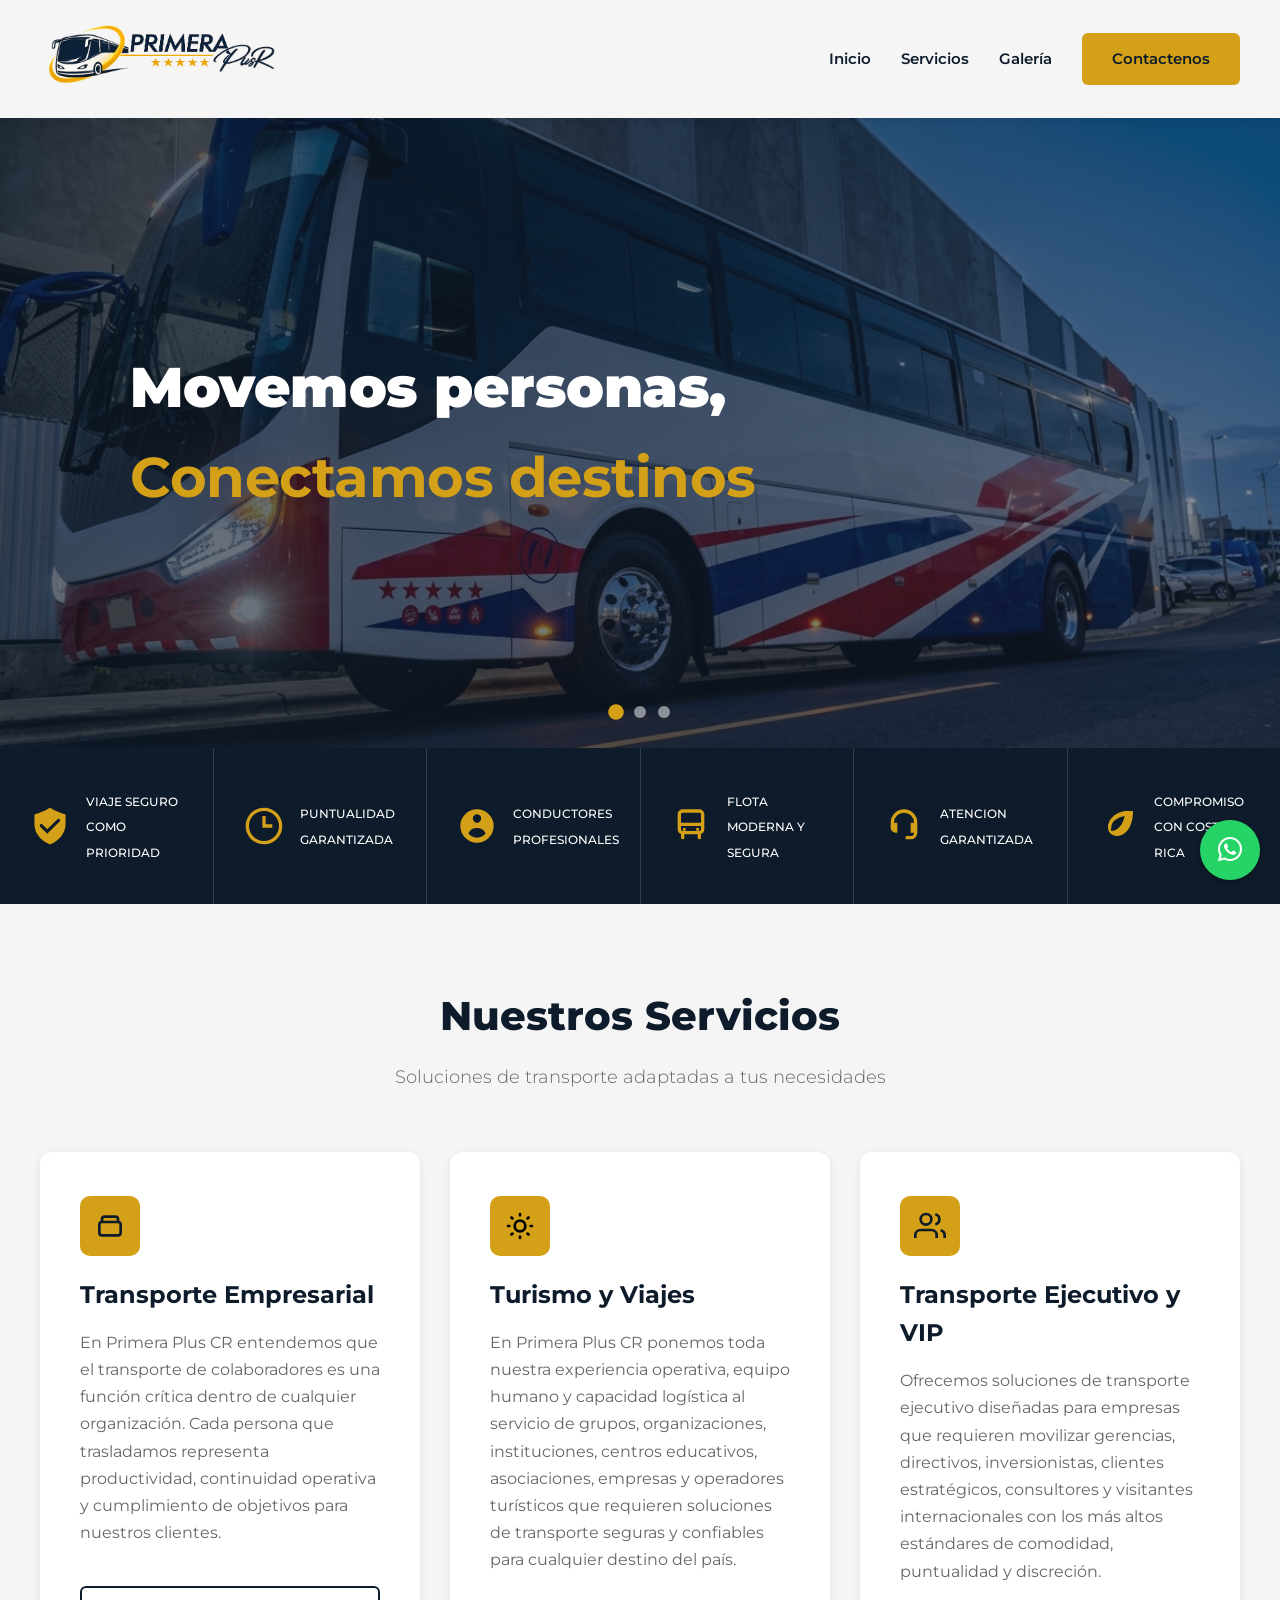
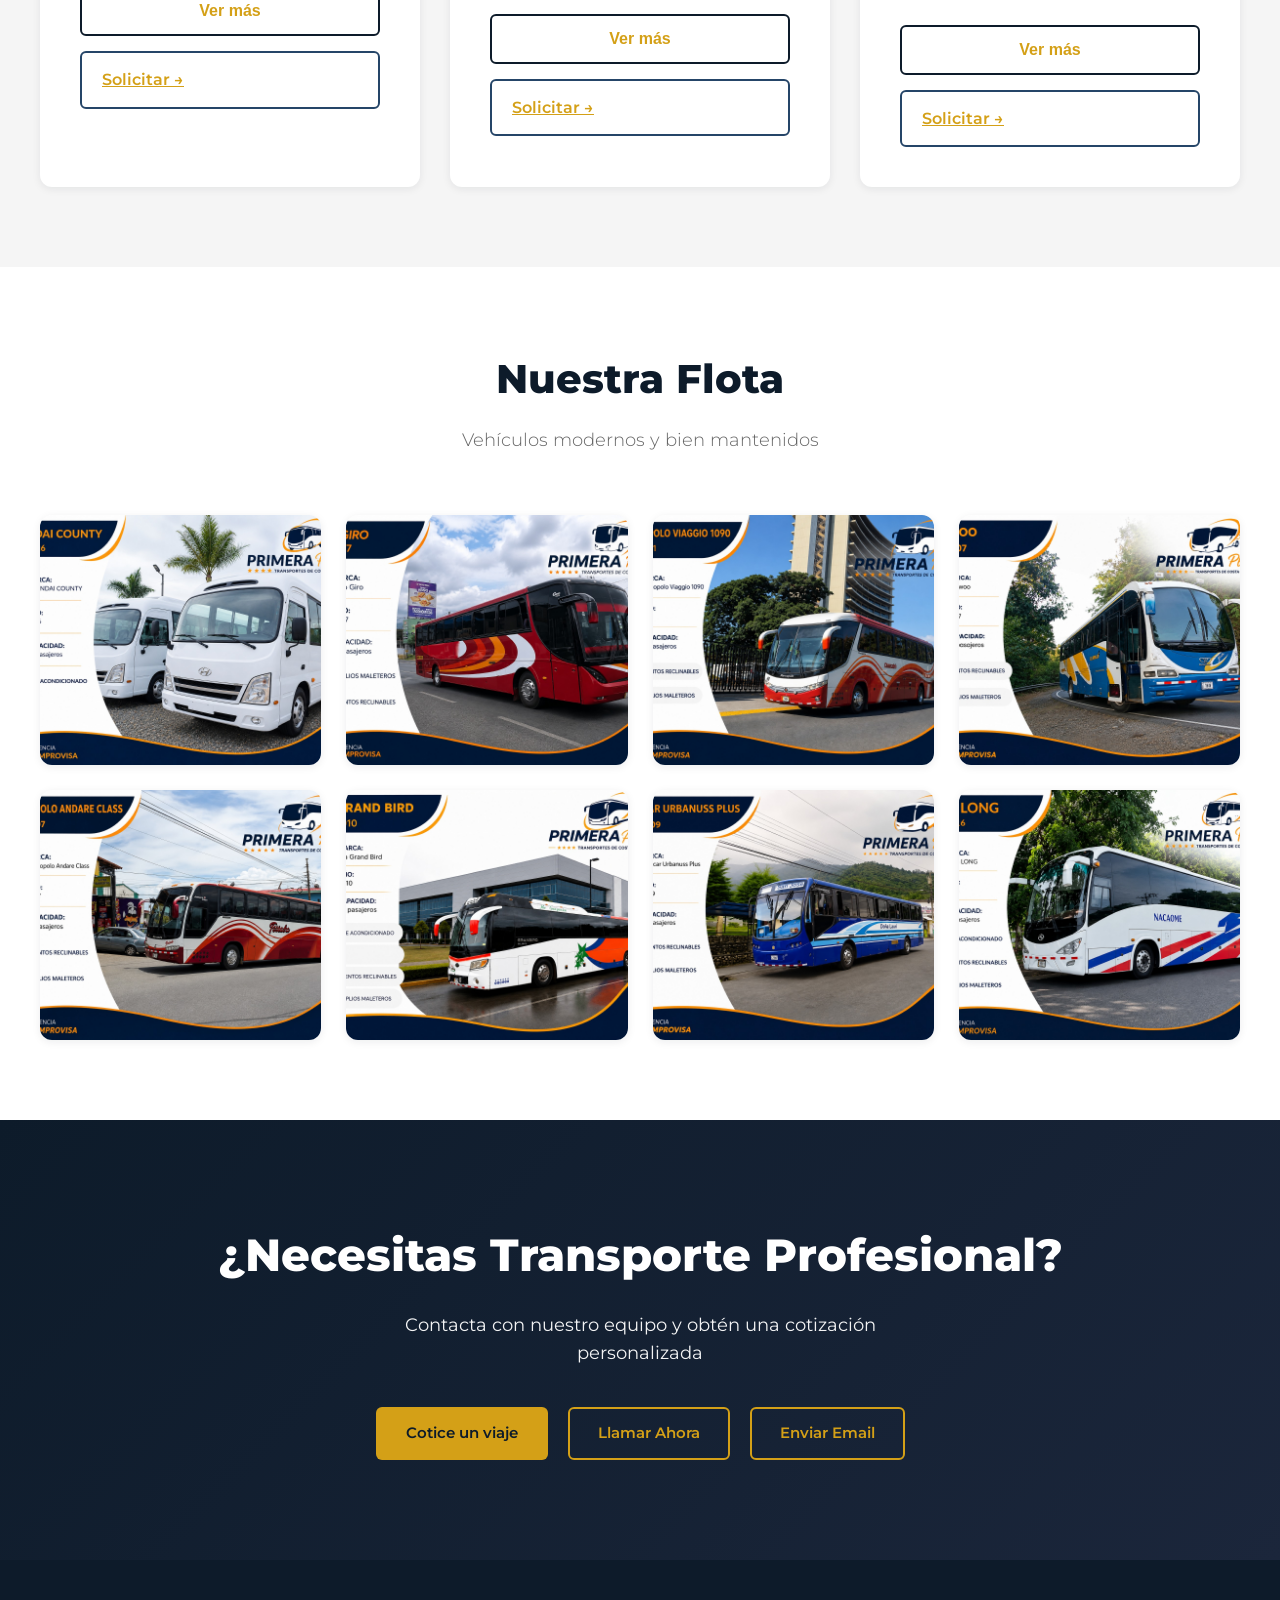
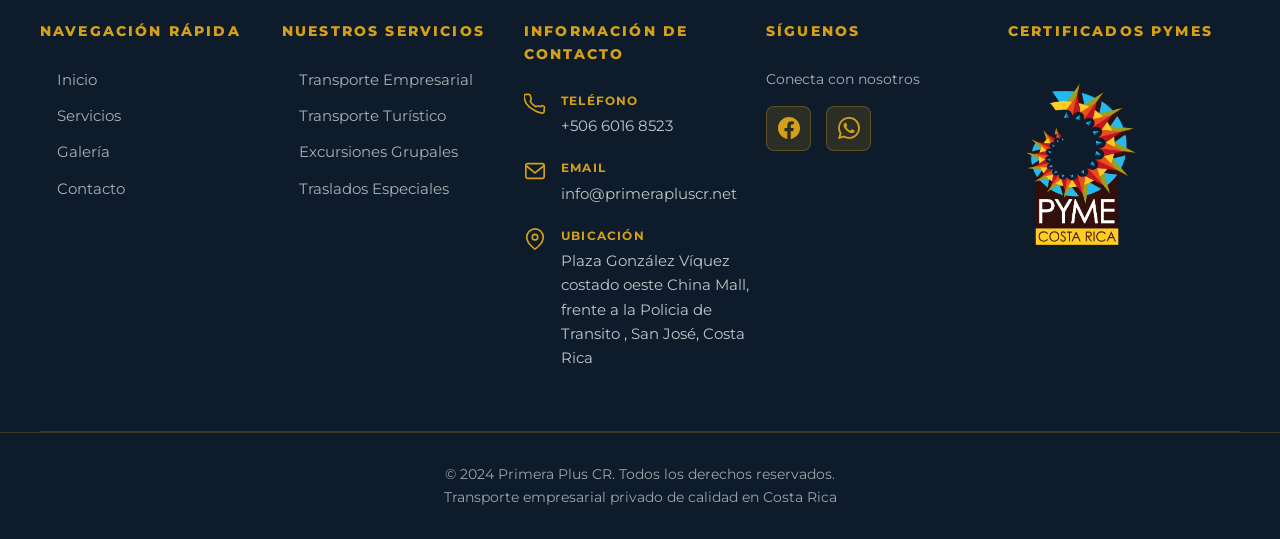
<file: index.html>
<!DOCTYPE html>
<html lang="es">
<head>
  <meta name="description" content="Transporte privado en Costa Rica. Autobuses, excursiones y traslados seguros.">
  <meta charset="UTF-8">
  <meta name="viewport" content="width=device-width, initial-scale=1.0">
  <link rel="icon" type="image/x-icon" href="img/favicon.ico.ico">
  <title>Primera Plus CR - Transporte Empresarial</title>
  <link rel="stylesheet" href="scp/style.css?v=1.7">
  <link href="https://fonts.googleapis.com/css2?family=Montserrat:wght@300;400;600;700;800&display=swap" rel="stylesheet">
</head>
<body>

<header class="header">
  <div class="logo-container">
    <a href="#">
      <img src="img/logo2.png" alt="Primera Plus CR - Logo" class="logo">
    </a>
  </div>
  <nav id="nav" class="navbar">
    <a href="#inicio" class="nav-link">Inicio</a>
    <a href="#servicios" class="nav-link">Servicios</a>
    <a href="galery.html" class="nav-link">Galería</a>
    <a href="contact.html" class="nav-link btn btn-accent">Contactenos</a>
  </nav>
  <button class="menu-btn" onclick="toggleMenu()">☰</button>
</header>

<section class="hero" id="inicio">
  <div class="hero-slider" id="heroSlider">
    <div class="slide active">
      <img src="img/galery/bus1.png" alt="Autobús empresarial">
      <div class="overlay">
        <div class="overlay-content">
          <h1>Movemos personas,</h1>
          <h1y>Conectamos destinos</h1y>
        </div>
      </div>
    </div>
    <div class="slide">
      <img src="img/galery/bus2.png" alt="Autobús moderno">
      <div class="overlay">
        <div class="overlay-content">
          <h1>Comodidad</h1>
          <h1y>y Puntualidad</h1y>
        </div>
      </div>
    </div>
    <div class="slide">
      <img src="img/galery/bus7.jpeg" alt="Autobús turismo">
      <div class="overlay">
        <div class="overlay-content">
          <h1>Turismo</h1>
          <h1y>y Excursiones</h1y>
        </div>
      </div>
    </div>
  </div>
  <!--<button class="slider-btn prev" onclick="moveSlide(-1)">❮</button>
  <button class="slider-btn next" onclick="moveSlide(1)">❯</button> -->
  <div class="slider-indicators">
    <span class="dot active" onclick="currentSlide(0)"></span>
    <span class="dot" onclick="currentSlide(1)"></span>
    <span class="dot" onclick="currentSlide(2)"></span>
  </div>
</section>

<div class="value-strip">
  <div class="value-strip-inner">
    <div class="value-item">
      <div class="value-icon">
        <svg fill="#D4A017" viewBox="0 0 36 36" xmlns="http://www.w3.org/2000/svg"><path d="M31.25,7.4a43.79,43.79,0,0,1-6.62-2.35,45,45,0,0,1-6.08-3.21L18,1.5l-.54.35a45,45,0,0,1-6.08,3.21A43.79,43.79,0,0,1,4.75,7.4L4,7.59v8.34c0,13.39,13.53,18.4,13.66,18.45l.34.12.34-.12c.14,0,13.66-5.05,13.66-18.45V7.59Zm-4.57,6.65L15.51,24.9,9.19,18.57a1.4,1.4,0,0,1,2-2L15.54,21,24.73,12a1.4,1.4,0,1,1,2,2Z"/></svg>
      </div>
      <div class="value-text">
        <span>VIAJE SEGURO COMO PRIORIDAD</span>
      </div>
    </div>
    <div class="value-item">
      <div class="value-icon">
        <svg fill="#D4A017" viewBox="0 0 24 24" xmlns="http://www.w3.org/2000/svg"><path fill-rule="evenodd" d="M12,23 C5.92486775,23 1,18.0751322 1,12 C1,5.92486775 5.92486775,1 12,1 C18.0751322,1 23,5.92486775 23,12 C23,18.0751322 18.0751322,23 12,23 Z M12,21 C16.9705627,21 21,16.9705627 21,12 C21,7.02943725 16.9705627,3 12,3 C7.02943725,3 3,7.02943725 3,12 C3,16.9705627 7.02943725,21 12,21 Z M13,11 L17,11 L17,13 L11,13 L11,6 L13,6 L13,11 Z"/></svg>
      </div>
      <div class="value-text">
        <span>PUNTUALIDAD GARANTIZADA</span>
      </div>
    </div>
    <div class="value-item">
      <div class="value-icon">
        <svg viewBox="0 0 24 24" fill="#D4A017" aria-hidden="true">
          <path d="M12 2a10 10 0 1 0 10 10A10 10 0 0 0 12 2Zm0 3a2.5 2.5 0 1 1-2.5 2.5A2.5 2.5 0 0 1 12 5Zm0 14a6.5 6.5 0 0 1-5.2-2.6 5.8 5.8 0 0 1 10.4 0A6.5 6.5 0 0 1 12 19Z"/>
        </svg>
      </div>
      <div class="value-text">
        <span>CONDUCTORES PROFESIONALES</span>
      </div>
    </div>
    <div class="value-item">
      <div class="value-icon">
        <svg fill="#D4A017" viewBox="0 0 24 24" aria-hidden="true""><path d="M7 2a3 3 0 0 0-3 3v9a3 3 0 0 0 2 2.82V19a1 1 0 1 0 2 0v-2h8v2a1 1 0 1 0 2 0v-2.18A3 3 0 0 0 20 14V5a3 3 0 0 0-3-3H7Zm0 2h10a1 1 0 0 1 1 1v5H6V5a1 1 0 0 1 1-1Zm-1 8h12v2a1 1 0 0 1-1 1H7a1 1 0 0 1-1-1v-2Zm2 1a1 1 0 1 0 0 2 1 1 0 0 0 0-2Zm8 0a1 1 0 1 0 0 2 1 1 0 0 0 0-2Z"/></svg>
      </div>
      <div class="value-text">
        <span>FLOTA MODERNA Y SEGURA</span>
      </div>
    </div>
    <div class="value-item">
      <div class="value-icon">
        <svg fill="#D4A017" viewBox="0 0 24 24" xmlns="http://www.w3.org/2000/svg"><path d="M12 2a8 8 0 0 0-8 8v3a3 3 0 0 0 3 3h1v-6H6a6 6 0 0 1 12 0h-2v6h2a2 2 0 0 1-2 2h-3v2h3a4 4 0 0 0 4-4v-6a8 8 0 0 0-8-8Z"/></svg>
      </div>
      <div class="value-text">
        <span>ATENCION GARANTIZADA</span>
      </div>
    </div>
    <div class="value-item">
      <div class="value-icon">
        <svg fill="#D4A017" viewBox="0 0 24 24" xmlns="http://www.w3.org/2000/svg"><path d="M17.5 3C12 3 6 7 6 13a5 5 0 0 0 5 5c6 0 10-6 10-15h-3.5ZM8 13c0-3.5 3-6 8-7-1 5-4 9-8 9a2 2 0 0 1 0-2Z"/></svg>
      </div>
      <div class="value-text">
        <span>COMPROMISO CON COSTA RICA</span>
      </div>
    </div>
  </div>
</div>

<section class="section servicios" id="servicios">
  <div class="section-header">
    <h2>Nuestros Servicios</h2>
    <p class="section-subtitle">Soluciones de transporte adaptadas a tus necesidades</p>
  </div>
  <div class="services-grid">
    <div class="service-card">
      <div class="service-icon">
        <svg viewBox="0 0 24 24" fill="none" stroke="currentColor" stroke-width="2">
          <path d="M6 9h12M6 9c-1.1 0-2 .9-2 2v6c0 1.1.9 2 2 2h12c1.1 0 2-.9 2-2v-6c0-1.1-.9-2-2-2zM6 9V7c0-1.1.9-2 2-2h8c1.1 0 2 .9 2 2v2"/>
        </svg>
      </div>
      <h3>Transporte Empresarial</h3>
      <p>En Primera Plus CR entendemos que el transporte de colaboradores es una función crítica dentro de cualquier organización. Cada persona que trasladamos representa productividad, continuidad operativa y cumplimiento de objetivos para nuestros clientes.</p>
      
      

      <p style="max-height: 0; overflow: hidden; opacity: 0;">Con más de 80.000 viajes realizados, hemos desarrollado una operación especializada en transporte corporativo capaz de atender empresas de diferentes sectores productivos, brindando soluciones seguras, confiables y adaptadas a las necesidades específicas de cada operación.
      Nuestro compromiso va más allá de movilizar personas. Trabajamos para garantizar que los colaboradores lleguen a sus puestos de trabajo de forma segura, puntual y eficiente, contribuyendo directamente a la continuidad de las operaciones de nuestros clientes.
      Ofrecemos servicios de rutas fijas, transporte puerta a puerta (Door to Door), transporte para turnos especiales, operaciones nocturnas, horarios rotativos y servicios disponibles las 24 horas del día, los 7 días de la semana.
      Contamos con un centro de monitoreo operativo 24/7 que permite supervisar en tiempo real nuestras unidades, gestionar incidencias, coordinar recursos y brindar una respuesta rápida ante cualquier eventualidad.
      La tecnología forma parte esencial de nuestra operación. Utilizamos herramientas de monitoreo GPS, control de rutas, trazabilidad de viajes, reportería operativa y sistemas digitales que permiten un seguimiento constante del servicio y una administración eficiente de los recursos.
      Sabemos que la continuidad de una empresa no puede depender de la suerte. Por ello contamos con protocolos de contingencia, vehículos sustitutos y capacidad de reacción ante imprevistos mecánicos, incidentes en carretera o incrementos inesperados en la demanda, minimizando cualquier impacto sobre la operación de nuestros clientes.
      Nuestro objetivo es ofrecer la tranquilidad de contar con un aliado estratégico que entiende la importancia del recurso humano dentro de las organizaciones. Cuando una empresa confía en Primera Plus CR, sabe que detrás de cada servicio existe una estructura operativa comprometida con garantizar la movilidad de sus colaboradores todos los días del año.
      Adicionalmente, mantenemos estrictos programas de mantenimiento preventivo y correctivo, capacitación constante de conductores, gestión responsable de residuos, lubricantes y filtros, así como procedimientos de seguridad orientados a proteger tanto a los pasajeros como a la operación.
      En Primera Plus CR no solamente transportamos colaboradores; contribuimos a que las empresas sigan funcionando. Nuestro compromiso es ofrecer soluciones de movilidad corporativa respaldadas por experiencia, tecnología, capacidad operativa y una verdadera cultura de servicio.</p>
      <button onclick="toggleText(this)" class="btn-more">Ver más</button>
      <a href="contact.html" class="service-link">Solicitar →</a>
    </div>
    <div class="service-card">
      <div class="service-icon">
        <svg viewBox="0 0 24 24" fill="none" stroke="currentColor" stroke-width="2">
           <path id="primary" d="M12,3V4M5.64,5.64l.7.7M3,12H4m1.64,6.36.7-.7M12,21V20m6.36-1.64-.7-.7M21,12H20M18.36,5.64l-.7.7M12,8a4,4,0,1,0,4,4A4,4,0,0,0,12,8Z" fill="none" stroke="#000000" stroke-linecap="round" stroke-linejoin="round" stroke-width="2"/>
        </svg>
      </div>
      <h3>Turismo y Viajes</h3>
      <p>En Primera Plus CR ponemos toda nuestra experiencia operativa, equipo humano y capacidad logística al servicio de grupos, organizaciones, instituciones, centros educativos, asociaciones, empresas y operadores turísticos que requieren soluciones de transporte seguras y confiables para cualquier destino del país.</p>
      
      

      <p style="max-height: 0; overflow: hidden; opacity: 0;">Disponemos de unidades con capacidades para 15, 28, 34, 45, 50 y 55 pasajeros, permitiéndonos adaptarnos a las necesidades específicas de cada grupo y tipo de actividad.
      Nuestra flota incluye vehículos con y sin aire acondicionado, unidades con asientos reclinables, amplios maleteros y diferentes configuraciones para garantizar comodidad y funcionalidad según el tipo de viaje.
      Más que ofrecer transporte, ofrecemos tranquilidad. Nuestro compromiso es que cada grupo llegue a su destino de forma segura, puntual y cómoda, respaldado por una empresa con experiencia comprobada, soporte operativo y personal comprometido con la calidad del servicio. 
      Realizamos excursiones, paseos familiares, viajes estudiantiles, giras empresariales, actividades recreativas, eventos deportivos, congresos, convenciones, traslados a playas, montañas, parques nacionales, hoteles y cualquier otro destino dentro del territorio nacional.
      No competimos por ser la opción más barata; competimos por ser la opción más confiable. Nuestra propuesta de valor se basa en la seguridad, la responsabilidad, la experiencia, la atención al cliente y la capacidad de respuesta que nuestros clientes necesitan para que cada viaje sea un éxito.
      Cuando usted contrata a Primera Plus CR, contrata una empresa comprometida con el resultado de su actividad, desde la salida hasta el regreso de cada pasajero.</p>
      <button onclick="toggleText(this)" class="btn-more">Ver más</button> 
      <a href="contact.html" class="service-link">Solicitar →</a>
    </div>
    <div class="service-card">
      <div class="service-icon">
        <svg viewBox="0 0 24 24" fill="none" stroke="currentColor" stroke-width="2">
          <path d="M17 21v-2a4 4 0 0 0-4-4H5a4 4 0 0 0-4 4v2"/><circle cx="9" cy="7" r="4"/><path d="M23 21v-2a4 4 0 0 0-3-3.87M16 3.13a4 4 0 0 1 0 7.75"/>
        </svg>
      </div>
      <h3>Transporte Ejecutivo y VIP</h3>

      <p>Ofrecemos soluciones de transporte ejecutivo diseñadas para empresas que requieren movilizar gerencias, directivos, inversionistas, clientes estratégicos, consultores y visitantes internacionales con los más altos estándares de comodidad, puntualidad y discreción.</p>

      <p style="max-height: 0; overflow: hidden; opacity: 0;">Brindamos servicios de traslado aeropuerto-hotel, hotel-aeropuerto, visitas corporativas, reuniones de negocios, recorridos de inspección, giras empresariales y atención de delegaciones nacionales e internacionales.
      Nuestra flota ejecutiva está orientada a proporcionar una experiencia cómoda, segura y profesional, respaldada por conductores altamente capacitados y la posibilidad de coordinar servicios con personal bilingüe según las necesidades del cliente.
      Entendemos que la primera impresión es importante. Por ello cuidamos cada detalle de la experiencia de transporte, garantizando puntualidad, presentación impecable de las unidades, atención profesional y acompañamiento durante toda la operación.
      Ya sea para una visita de negocios, una gira técnica o el traslado de altos ejecutivos, Primera Plus CR pone a disposición de su empresa una solución de movilidad ejecutiva acorde con los más altos estándares corporativos.</p>

      <button onclick="toggleText(this)" class="btn-more">Ver más</button>

      <a href="contact.html" class="service-link">Solicitar →</a>
    </div>
  </div>
</section>

<section class="section gallery-section" id="gallery">
  <div class="section-header">
    <h2>Nuestra Flota</h2>
    <p class="section-subtitle">Vehículos modernos y bien mantenidos</p>
  </div>
  <div class="gallery-grid">
    <div class="gallery-item">
      <img src="img/county.jpeg" alt="Autobús 1">
      <div class="gallery-overlay">
        <button class="gallery-btn" onclick="openLightbox(2)">Ver</button>
      </div>
    </div>
    <div class="gallery-item">
      <img src="img/caio.jpeg" alt="Autobús 2">
      <div class="gallery-overlay">
        <button class="gallery-btn" onclick="openLightbox(1)">Ver</button>
      </div>
    </div>
    <div class="gallery-item">
      <img src="img/viaggio.jpeg" alt="Autobús 3">
      <div class="gallery-overlay">
        <button class="gallery-btn" onclick="openLightbox(8)">Ver</button>
      </div>
    </div>
    <div class="gallery-item">
      <img src="img/daewoo.jpeg" alt="Autobús 4">
      <div class="gallery-overlay">
        <button class="gallery-btn" onclick="openLightbox(3)">Ver</button>
      </div>
    </div>
    <div class="gallery-item">
      <img src="img/andare.jpeg" alt="Autobús 1">
      <div class="gallery-overlay">
        <button class="gallery-btn" onclick="openLightbox(0)">Ver</button>
      </div>
    </div>
    <div class="gallery-item">
      <img src="img/grandBird.jpeg" alt="Autobús 2">
      <div class="gallery-overlay">
        <button class="gallery-btn" onclick="openLightbox(4)">Ver</button>
      </div>
    </div>
    <div class="gallery-item">
      <img src="img/urbanuss.jpeg" alt="Autobús 3">
      <div class="gallery-overlay">
        <button class="gallery-btn" onclick="openLightbox(9)">Ver</button>
      </div>
    </div>
    <div class="gallery-item">
      <img src="img/kingLong2.jpeg" alt="Autobús 4">
      <div class="gallery-overlay">
        <button class="gallery-btn" onclick="openLightbox(7)">Ver</button>
      </div>
    </div>
  </div>
</section>

<section class="cta-section" id="contacto">
  <div class="cta-content">
    <h2>¿Necesitas Transporte Profesional?</h2>
    <p>Contacta con nuestro equipo y obtén una cotización personalizada</p>
    <div class="cta-buttons">
      <a href="contact.html" class="btn btn-primary">Cotice un viaje</a>
      <a href="tel:+50660168523" class="btn btn-secondary">Llamar Ahora</a>
      <a href="mailto:info@primerapluscr.net" class="btn btn-secondary">Enviar Email</a>
    </div>
  </div>
</section>

<footer class="footer">
  <div class="footer-container">
    <div class="footer-content">
      
      <div class="footer-col">
        <h4>Navegación Rápida</h4>
        <ul>
          <li><a href="#inicio">Inicio</a></li>
          <li><a href="#servicios">Servicios</a></li>
          <li><a href="galery.html">Galería</a></li>
          <li><a href="#contacto">Contacto</a></li>
        </ul>
      </div>

      <div class="footer-col">
        <h4>Nuestros Servicios</h4>
        <ul>
          <li><a href="#servicios">Transporte Empresarial</a></li>
          <li><a href="#servicios">Transporte Turístico</a></li>
          <li><a href="#servicios">Excursiones Grupales</a></li>
          <li><a href="#servicios">Traslados Especiales</a></li>
        </ul>
      </div>

      <div class="footer-col">
        <h4>Información de Contacto</h4>
        <div class="footer-contact">
          <div class="contact-item">
            <svg viewBox="0 0 24 24" fill="none" stroke="currentColor" stroke-width="2">
              <path d="M22 16.92v3a2 2 0 01-2.18 2 19.79 19.79 0 01-8.63-3.07A19.5 19.5 0 013.07 12.37a19.79 19.79 0 01-3.07-8.63A2 2 0 012 1.56h3a2 2 0 012 1.72 12.84 12.84 0 00.7 2.81 2 2 0 01-.45 2.11L6.91 9.1a16 16 0 006 6l.36-.36a2 2 0 012.11-.45 12.84 12.84 0 002.81.7A2 2 0 0122 16.92z"/>
            </svg>
            <div>
              <p class="contact-label">Teléfono</p>
              <a href="tel:+50660168523">+506 6016 8523</a>
            </div>
          </div>
          <div class="contact-item">
            <svg viewBox="0 0 24 24" fill="none" stroke="currentColor" stroke-width="2">
              <rect x="2" y="4" width="20" height="16" rx="2"/>
              <path d="M2 6l10 8 10-8"/>
            </svg>
            <div>
              <p class="contact-label">Email</p>
              <a href="mailto:info@primerapluscr.net">info@primerapluscr.net</a>
            </div>
          </div>
          <div class="contact-item">
            <svg viewBox="0 0 24 24" fill="none" stroke="currentColor" stroke-width="2">
              <path d="M21 10c0 7-9 13-9 13s-9-6-9-13a9 9 0 0118 0z"/>
              <circle cx="12" cy="10" r="3"/>
            </svg>
            <div>
              <p class="contact-label">Ubicación</p>
              <span>Plaza González Víquez costado oeste China Mall, frente a la Policia de Transito , San José, Costa Rica</span>
            </div>
          </div>
        </div>
      </div>

      <div class="footer-col">
        <h4>Síguenos</h4>
        <p class="social-intro">Conecta con nosotros</p>
        <div class="social-links">
          <a href="https://surl.li/mwuxfk" class="social-link" title="Facebook">
            <svg viewBox="0 0 24 24" fill="currentColor">
              <path d="M24 12.073c0-6.627-5.373-12-12-12s-12 5.373-12 12c0 5.99 4.388 10.954 10.125 11.854v-8.385H7.078v-3.47h3.047V9.43c0-3.007 1.792-4.669 4.533-4.669 1.312 0 2.686.235 2.686.235v2.953H15.83c-1.491 0-1.956.925-1.956 1.874v2.25h3.328l-.532 3.47h-2.796v8.385C19.612 23.027 24 18.062 24 12.073z"/>
            </svg>
          </a>
          <a href="https://wa.me/50660168523" class="social-link" title="WhatsApp">
            <svg viewBox="0 0 24 24" fill="currentColor" aria-hidden="true">
              <path d="M20.52 3.48A11.86 11.86 0 0 0 12.06 0C5.5 0 .16 5.34.16 11.9c0 2.1.55 4.15 1.6 5.96L0 24l6.3-1.65a11.9 11.9 0 0 0 5.76 1.47h.01c6.56 0 11.9-5.34 11.9-11.9 0-3.18-1.24-6.16-3.45-8.44ZM12.07 21.8h-.01a9.9 9.9 0 0 1-5.05-1.39l-.36-.21-3.74.98 1-3.64-.24-.37a9.84 9.84 0 0 1-1.52-5.27c0-5.45 4.44-9.89 9.91-9.89 2.64 0 5.11 1.03 6.98 2.9a9.82 9.82 0 0 1 2.9 6.98c0 5.46-4.44 9.9-9.89 9.9Zm5.43-7.42c-.3-.15-1.77-.87-2.05-.97-.27-.1-.47-.15-.67.15-.2.3-.77.97-.95 1.17-.17.2-.35.22-.64.07-.3-.15-1.25-.46-2.38-1.46-.88-.79-1.48-1.76-1.65-2.06-.17-.3-.02-.46.13-.61.13-.13.3-.35.45-.52.15-.18.2-.3.3-.5.1-.2.05-.37-.02-.52-.08-.15-.67-1.62-.92-2.22-.24-.58-.49-.5-.67-.51h-.57c-.2 0-.52.07-.79.37-.27.3-1.04 1.02-1.04 2.49s1.07 2.88 1.22 3.08c.15.2 2.1 3.2 5.08 4.49.71.31 1.26.49 1.69.63.71.22 1.36.19 1.88.11.57-.08 1.76-.72 2.01-1.42.25-.69.25-1.28.17-1.41-.07-.12-.27-.2-.57-.35Z"/>
            </svg>
          </a>
        </div>
      </div>

      <div class="footer-col">
        <h4>Certificados Pymes</h4>
          <div class="sello-container">
            <img src="img/sello_pyme.webp" alt="Certificado Pymes" class="sello">
        </div>
      </div>

    </div>

    <div class="footer-divider"></div>

    <div class="footer-bottom">
      <p>&copy; 2024 Primera Plus CR. Todos los derechos reservados.</p>
      <p>Transporte empresarial privado de calidad en Costa Rica</p>
    </div>
  </div>
</footer>

<div id="lightbox" class="lightbox">
  <span class="lightbox-close" onclick="closeLightbox()">✖</span>
  <img id="lightbox-img" alt="Galería ampliada">
  <button class="lightbox-btn prev" onclick="changeSlide(-1)">❮</button>
  <button class="lightbox-btn next" onclick="changeSlide(1)">❯</button>
</div>

<link rel="stylesheet" href="https://cdn.jsdelivr.net/npm/bootstrap-icons@1.10.5/font/bootstrap-icons.css">

<a href="https://wa.me/1234567890?text=hello+123" target=”_blank” class="whatsapp-btn-2">
  <i class="bi bi-whatsapp"></i>
</a>


<script src="scp/app.js?v=1.7"></script>
</body>
</html>
</file>
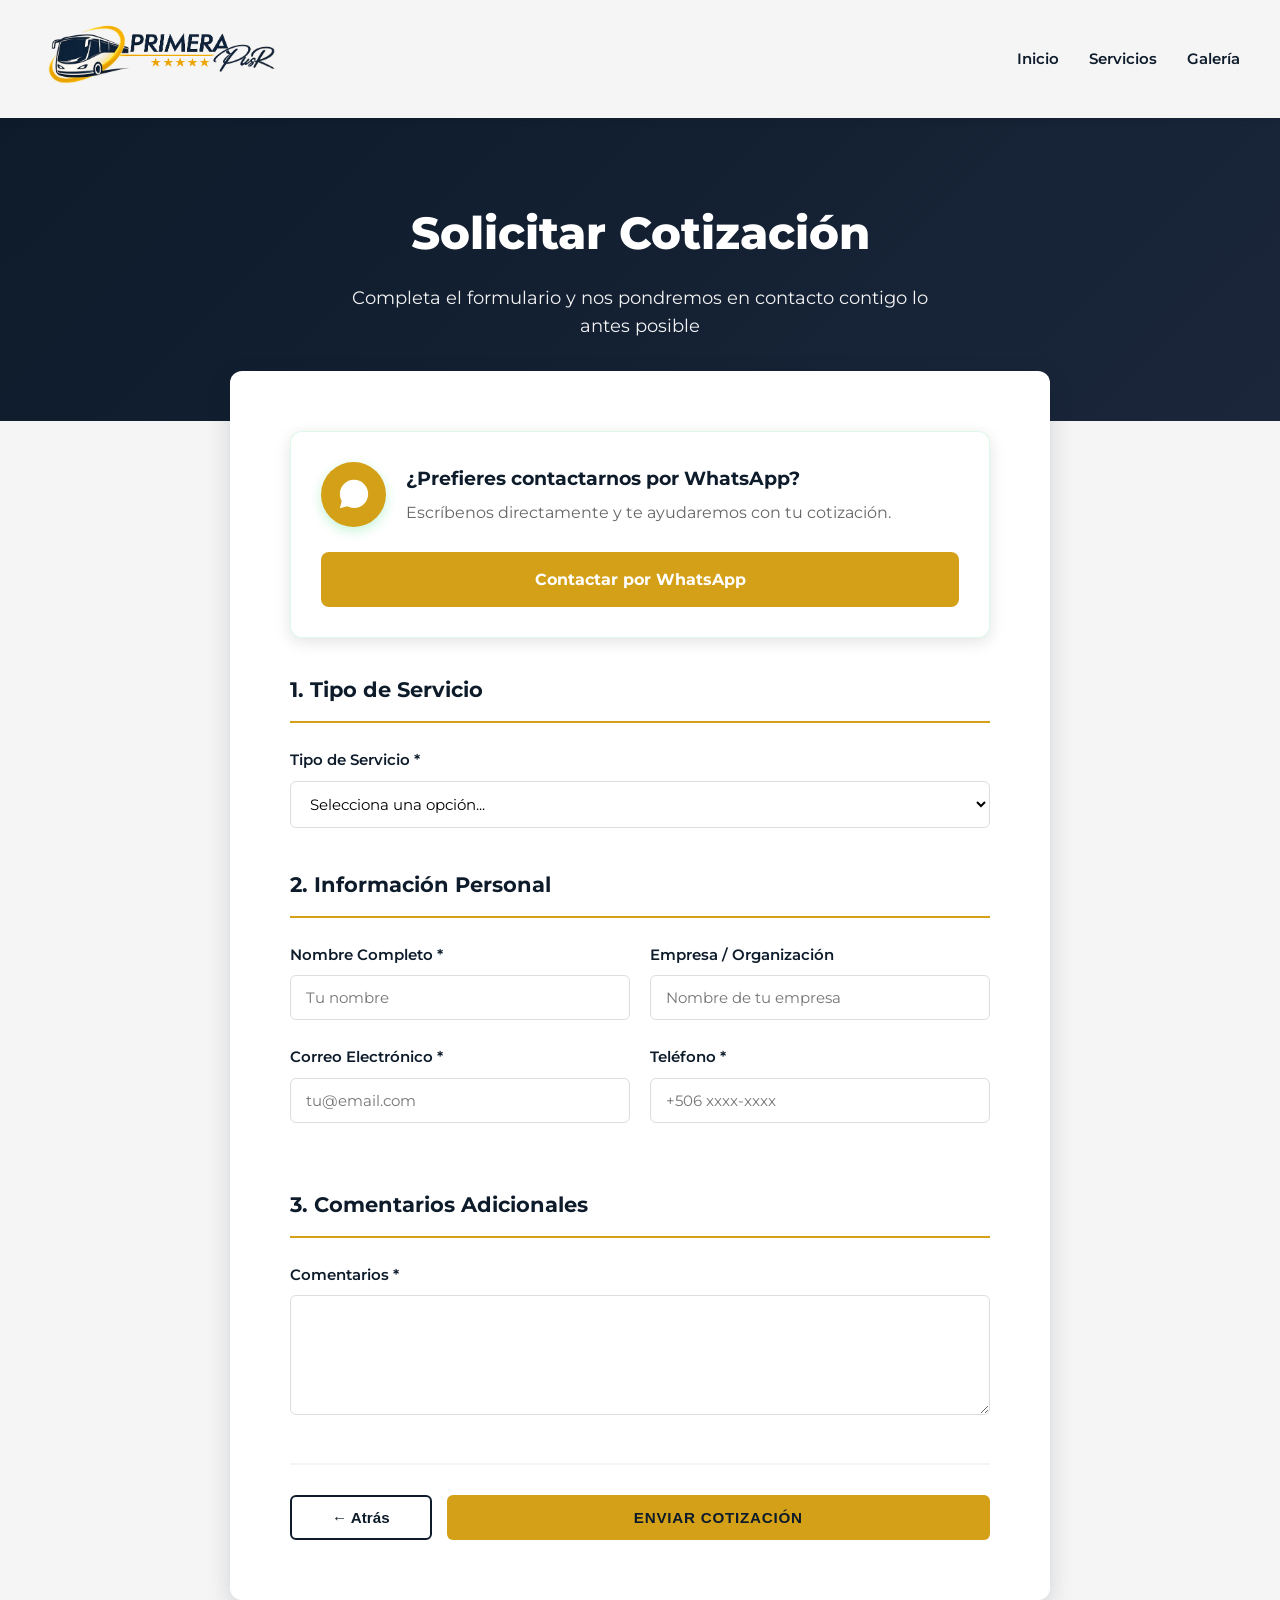
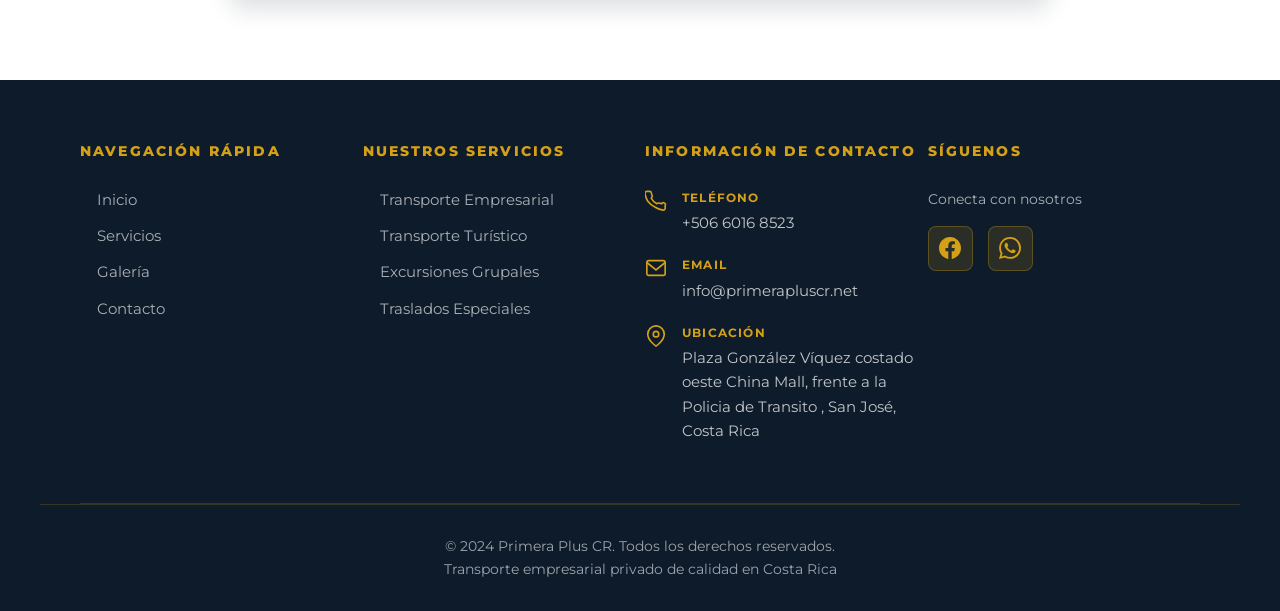
<file: contact.html>
<!DOCTYPE html>
<html lang="es">
<head>
  <meta name="description" content="Solicita una cotización de transporte en Primera Plus CR">
  <meta charset="UTF-8">
  <meta name="viewport" content="width=device-width, initial-scale=1.0">
  <link rel="icon" type="image/x-icon" href="img/favicon.ico.ico">
  <title>Solicitar Cotización - Primera Plus CR</title>
  <!-- CSS Principal del sitio -->
  <link rel="stylesheet" href="scp/style.css?v=1.7">
  <!-- CSS Específico para contacto -->
  <link rel="stylesheet" href="scp/contact-styles.css?v=1.7">
  <!-- Fuentes de Google -->
  <link href="https://fonts.googleapis.com/css2?family=Montserrat:wght@300;400;600;700;800&display=swap" rel="stylesheet">
</head>
<body>

<!-- HEADER -->
<header class="header">
  <div class="logo-container">
    <a href="index.html">
      <img src="img/logo2.png" alt="Primera Plus CR - Logo" class="logo">
    </a>
  </div>
  <nav id="nav" class="navbar">
    <a href="index.html" class="nav-link">Inicio</a>
    <a href="index.html#servicios" class="nav-link">Servicios</a>
    <a href="gallery.html" class="nav-link">Galería</a>
  </nav>
  <button class="menu-btn" onclick="toggleMenu()">☰</button>
</header>

<!-- PÁGINA DE CONTACTO -->
<div class="contact-page">
  <!-- ENCABEZADO -->
  <div class="contact-header">
    <h1>Solicitar Cotización</h1>
    <p>Completa el formulario y nos pondremos en contacto contigo lo antes posible</p>
  </div>

  <!-- CONTENEDOR DEL FORMULARIO -->
  <div class="contact-container">
    <div class="form-wrapper">

    <div class="whatsapp-contact">
      <div class="whatsapp-content">
        
        <div class="whatsapp-icon">
          <svg viewBox="0 0 24 24" fill="currentColor">
            <path d="M17.472 14.382c-.297-.149-1.758-.867-2.03-.967-.273-.099-.471-.148-.67.149-.198.297-.768.966-.941 1.164-.173.198-.347.223-.644.074-.297-.149-1.255-.463-2.39-1.475-.883-.788-1.48-1.761-1.653-2.058-.173-.297-.018-.458.13-.606.134-.133.298-.347.446-.52.149-.174.198-.298.298-.497.099-.198.05-.372-.025-.52-.074-.149-.669-1.612-.916-2.206-.242-.579-.487-.5-.669-.51l-.57-.01c-.198 0-.52.074-.792.372-.272.297-1.04 1.016-1.04 2.479 0 1.462 1.065 2.875 1.214 3.074.149.198 2.095 3.2 5.076 4.487.71.306 1.263.489 1.694.625.712.227 1.36.195 1.872.118.571-.085 1.758-.719 2.006-1.413.248-.694.248-1.289.173-1.413-.074-.124-.272-.198-.57-.347M12.004 2.003c-5.514 0-9.99 4.477-9.99 9.99 0 1.762.46 3.483 1.333 5.003L2 22l5.13-1.297a9.95 9.95 0 0 0 4.874 1.248h.004c5.513 0 9.99-4.477 9.99-9.99 0-2.672-1.04-5.184-2.929-7.072-1.888-1.889-4.4-2.93-7.065-2.93"/>
          </svg>
        </div>

        <div class="whatsapp-text">
          <h3>¿Prefieres contactarnos por WhatsApp?</h3>
          <p>Escríbenos directamente y te ayudaremos con tu cotización.</p>
        </div>

        </div>

        <a 
          href="https://wa.me/50660168523?text=Hola,%20me%20gustaría%20solicitar%20una%20cotización"
          target="_blank"
          class="whatsapp-btn"
        >
          Contactar por WhatsApp
        </a>
      </div>
      
      <!-- MENSAJE DE ÉXITO -->
      <div id="successMessage" class="success-message">
        ✓ ¡Gracias! Tu solicitud ha sido enviada correctamente. Nos pondremos en contacto pronto.
      </div>
      
      <!-- MENSAJE DE ERROR -->
      <div id="errorMessage" class="error-message">
        ✗ Hubo un error al enviar tu solicitud. Por favor intenta de nuevo.
      </div>

      <!-- FORMULARIO -->
      <form id="contactForm" method="POST" action="https://formspree.io/f/mzdovvle">
        
        <!-- SECCIÓN 1: TIPO DE SERVICIO -->
        <div class="form-section">
          <h3>1. Tipo de Servicio</h3>
          
          <div class="form-group">
            <label for="tipoServicio">Tipo de Servicio *</label>
            <select id="tipoServicio" name="tipoServicio" required>
              <option value="">Selecciona una opción...</option>
              <option value="Transporte Empresarial">Transporte Empresarial</option>
              <option value="Transporte Turístico">Transporte Turístico</option>
              <option value="Excursiones Grupales">Excursiones Grupales</option>
              <option value="Traslados Especiales">Traslados Especiales</option>
            </select>
          </div>
        </div>

        <!-- SECCIÓN 2: INFORMACIÓN PERSONAL -->
        <div class="form-section">
          <h3>2. Información Personal</h3>
          
          <div class="form-row">
            <div class="form-group">
              <label for="nombre">Nombre Completo *</label>
              <input type="text" id="nombre" name="nombre" required placeholder="Tu nombre">
            </div>
            <div class="form-group">
              <label for="empresa">Empresa / Organización</label>
              <input type="text" id="empresa" name="empresa" placeholder="Nombre de tu empresa">
            </div>
          </div>

          <div class="form-row">
            <div class="form-group">
              <label for="email">Correo Electrónico *</label>
              <input type="email" id="email" name="email" required placeholder="tu@email.com">
            </div>
            <div class="form-group">
              <label for="telefono">Teléfono *</label>
              <input type="tel" id="telefono" name="telefono" required placeholder="+506 xxxx-xxxx">
            </div>
          </div>
        </div>

        <!-- SECCIÓN 3: COMENTARIOS ADICIONALES -->
        <div class="form-section">
          <h3>3. Comentarios Adicionales</h3>

          <div class="form-group">
            <label for="descripcion">Comentarios *</label>
            <textarea 
              id="descripcion" 
              name="descripcion" 
              required 
              placeholder="Cuéntanos más sobre el servicio que necesitas">
            </textarea>
          </div>
        </div>

        <!-- CAMPOS OCULTOS PARA FORMSPREE -->
        <input type="hidden" id="subject" name="_subject" value="Nueva Cotización">
        <input type="hidden" name="_captcha" value="false">
        <input type="hidden" name="_next" value="javascript:void(0);">

        <!-- SECCIÓN: BOTONES DE ENVÍO -->
        <div class="submit-section">
          <button type="button" class="btn-back" onclick="window.history.back();">← Atrás</button>
          <button type="submit" class="btn-submit" id="submitBtn">Enviar Cotización</button>

        </div>

        <!-- INDICADOR DE CARGA -->
        <div class="loading" id="loading">
          <div class="loader"></div>
          <p>Enviando tu solicitud...</p>
        </div>
      </form>
    </div>
  </div>
</div>

<footer class="footer">
  <div class="footer-container">
    <div class="footer-content">
      
      <div class="footer-col">
        <h4>Navegación Rápida</h4>
        <ul>
          <li><a href="index.html">Inicio</a></li>
          <li><a href="index.html#servicios">Servicios</a></li>
          <li><a href="galery.html">Galería</a></li>
          <li><a href="#">Contacto</a></li>
        </ul>
      </div>

      <div class="footer-col">
        <h4>Nuestros Servicios</h4>
        <ul>
          <li><a href="index.html#servicios">Transporte Empresarial</a></li>
          <li><a href="index.html#servicios">Transporte Turístico</a></li>
          <li><a href="index.html#servicios">Excursiones Grupales</a></li>
          <li><a href="index.html#servicios">Traslados Especiales</a></li>
        </ul>
      </div>

      <div class="footer-col">
        <h4>Información de Contacto</h4>
        <div class="footer-contact">
          <div class="contact-item">
            <svg viewBox="0 0 24 24" fill="none" stroke="currentColor" stroke-width="2">
              <path d="M22 16.92v3a2 2 0 01-2.18 2 19.79 19.79 0 01-8.63-3.07A19.5 19.5 0 013.07 12.37a19.79 19.79 0 01-3.07-8.63A2 2 0 012 1.56h3a2 2 0 012 1.72 12.84 12.84 0 00.7 2.81 2 2 0 01-.45 2.11L6.91 9.1a16 16 0 006 6l.36-.36a2 2 0 012.11-.45 12.84 12.84 0 002.81.7A2 2 0 0122 16.92z"/>
            </svg>
            <div>
              <p class="contact-label">Teléfono</p>
              <a href="tel:+50660168523">+506 6016 8523</a>
            </div>
          </div>
          <div class="contact-item">
            <svg viewBox="0 0 24 24" fill="none" stroke="currentColor" stroke-width="2">
              <rect x="2" y="4" width="20" height="16" rx="2"/>
              <path d="M2 6l10 8 10-8"/>
            </svg>
            <div>
              <p class="contact-label">Email</p>
              <a href="mailto:info@primerapluscr.net">info@primerapluscr.net</a>
            </div>
          </div>
          <div class="contact-item">
            <svg viewBox="0 0 24 24" fill="none" stroke="currentColor" stroke-width="2">
              <path d="M21 10c0 7-9 13-9 13s-9-6-9-13a9 9 0 0118 0z"/>
              <circle cx="12" cy="10" r="3"/>
            </svg>
            <div>
              <p class="contact-label">Ubicación</p>
              <span>Plaza González Víquez costado oeste China Mall, frente a la Policia de Transito , San José, Costa Rica</span>
            </div>
          </div>
        </div>
      </div>

      <div class="footer-col">
        <h4>Síguenos</h4>
        <p class="social-intro">Conecta con nosotros</p>
        <div class="social-links">
          <a href="https://surl.li/mwuxfk" class="social-link" title="Facebook">
            <svg viewBox="0 0 24 24" fill="currentColor">
              <path d="M24 12.073c0-6.627-5.373-12-12-12s-12 5.373-12 12c0 5.99 4.388 10.954 10.125 11.854v-8.385H7.078v-3.47h3.047V9.43c0-3.007 1.792-4.669 4.533-4.669 1.312 0 2.686.235 2.686.235v2.953H15.83c-1.491 0-1.956.925-1.956 1.874v2.25h3.328l-.532 3.47h-2.796v8.385C19.612 23.027 24 18.062 24 12.073z"/>
            </svg>
          </a>
          <a href="https://wa.me/50660168523" class="social-link" title="WhatsApp">
            <svg viewBox="0 0 24 24" fill="currentColor" aria-hidden="true">
              <path d="M20.52 3.48A11.86 11.86 0 0 0 12.06 0C5.5 0 .16 5.34.16 11.9c0 2.1.55 4.15 1.6 5.96L0 24l6.3-1.65a11.9 11.9 0 0 0 5.76 1.47h.01c6.56 0 11.9-5.34 11.9-11.9 0-3.18-1.24-6.16-3.45-8.44ZM12.07 21.8h-.01a9.9 9.9 0 0 1-5.05-1.39l-.36-.21-3.74.98 1-3.64-.24-.37a9.84 9.84 0 0 1-1.52-5.27c0-5.45 4.44-9.89 9.91-9.89 2.64 0 5.11 1.03 6.98 2.9a9.82 9.82 0 0 1 2.9 6.98c0 5.46-4.44 9.9-9.89 9.9Zm5.43-7.42c-.3-.15-1.77-.87-2.05-.97-.27-.1-.47-.15-.67.15-.2.3-.77.97-.95 1.17-.17.2-.35.22-.64.07-.3-.15-1.25-.46-2.38-1.46-.88-.79-1.48-1.76-1.65-2.06-.17-.3-.02-.46.13-.61.13-.13.3-.35.45-.52.15-.18.2-.3.3-.5.1-.2.05-.37-.02-.52-.08-.15-.67-1.62-.92-2.22-.24-.58-.49-.5-.67-.51h-.57c-.2 0-.52.07-.79.37-.27.3-1.04 1.02-1.04 2.49s1.07 2.88 1.22 3.08c.15.2 2.1 3.2 5.08 4.49.71.31 1.26.49 1.69.63.71.22 1.36.19 1.88.11.57-.08 1.76-.72 2.01-1.42.25-.69.25-1.28.17-1.41-.07-.12-.27-.2-.57-.35Z"/>
            </svg>
          </a>
        </div>
      </div>

    </div>

    <div class="footer-divider"></div>

    <div class="footer-bottom">
      <p>&copy; 2024 Primera Plus CR. Todos los derechos reservados.</p>
      <p>Transporte empresarial privado de calidad en Costa Rica</p>
    </div>
  </div>
</footer>


<script src="scp/app.js?v=1.7"></script>

</body>
</html>
</file>
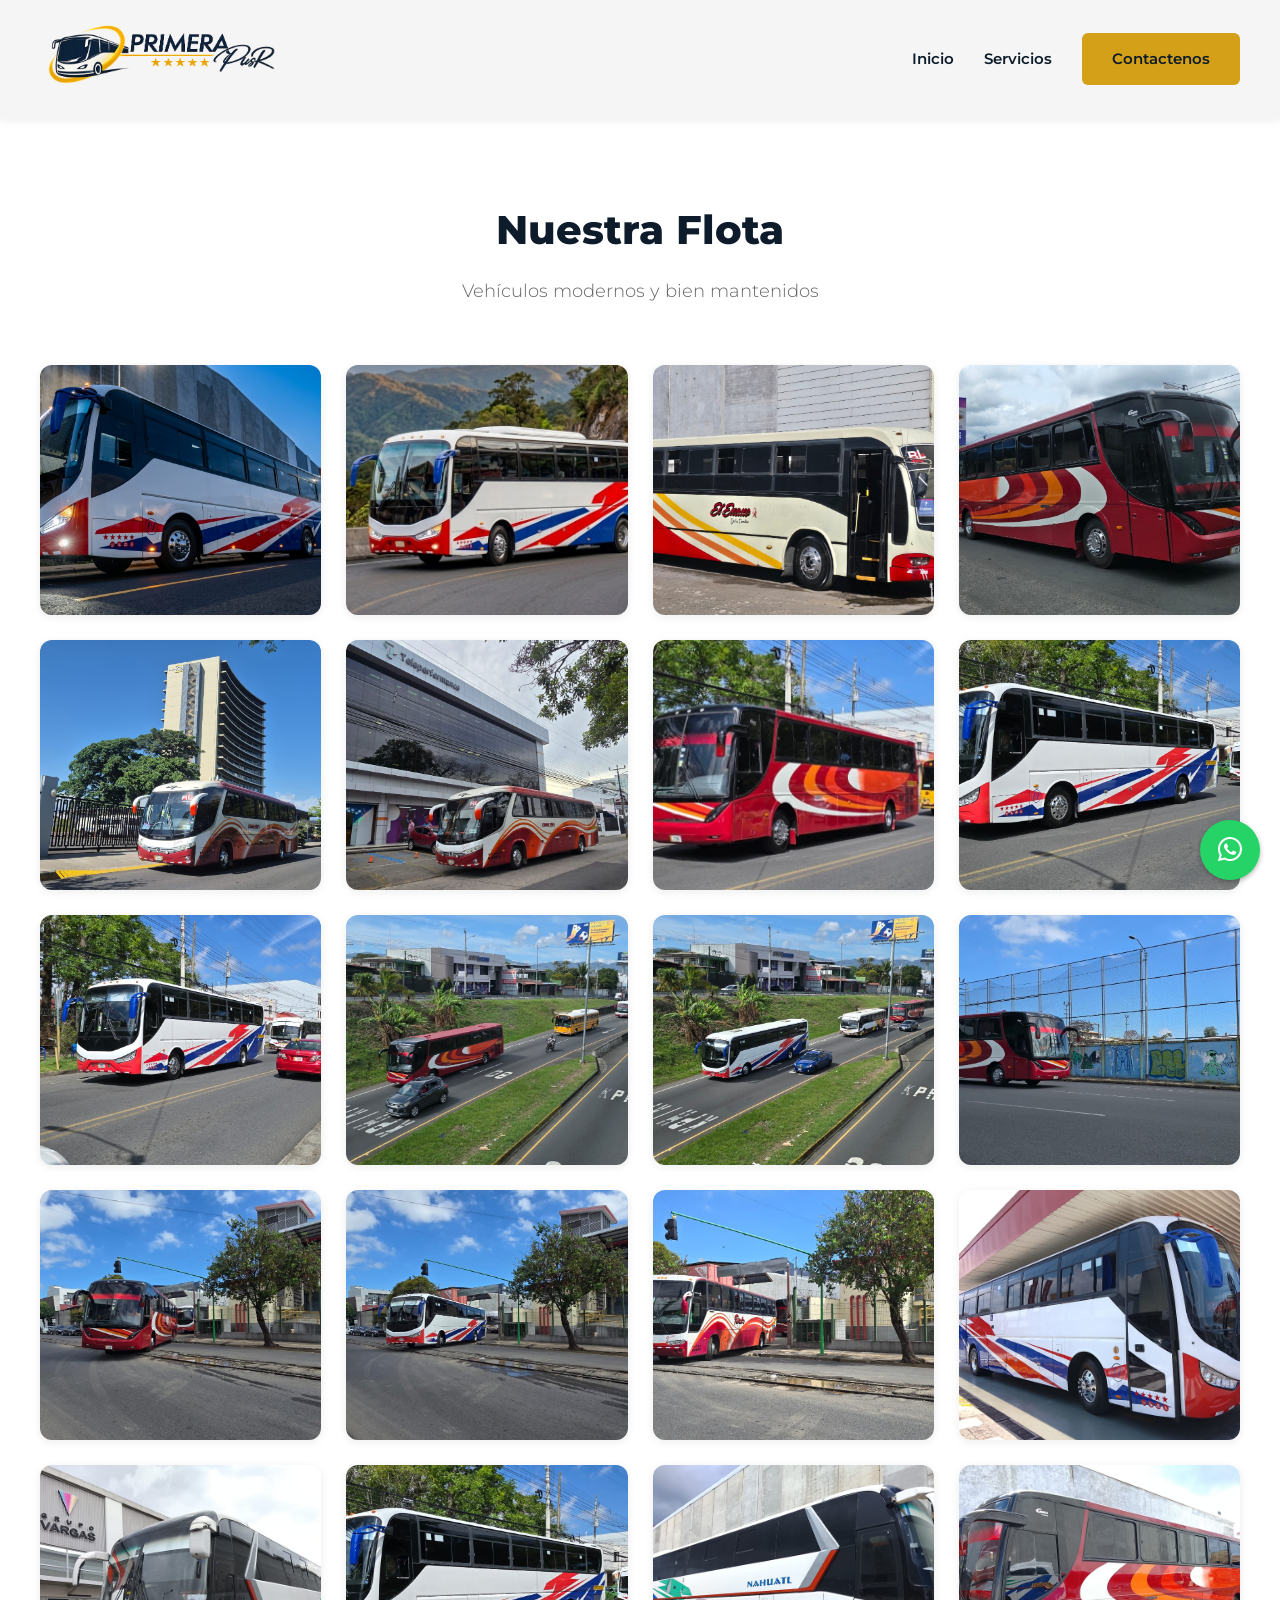
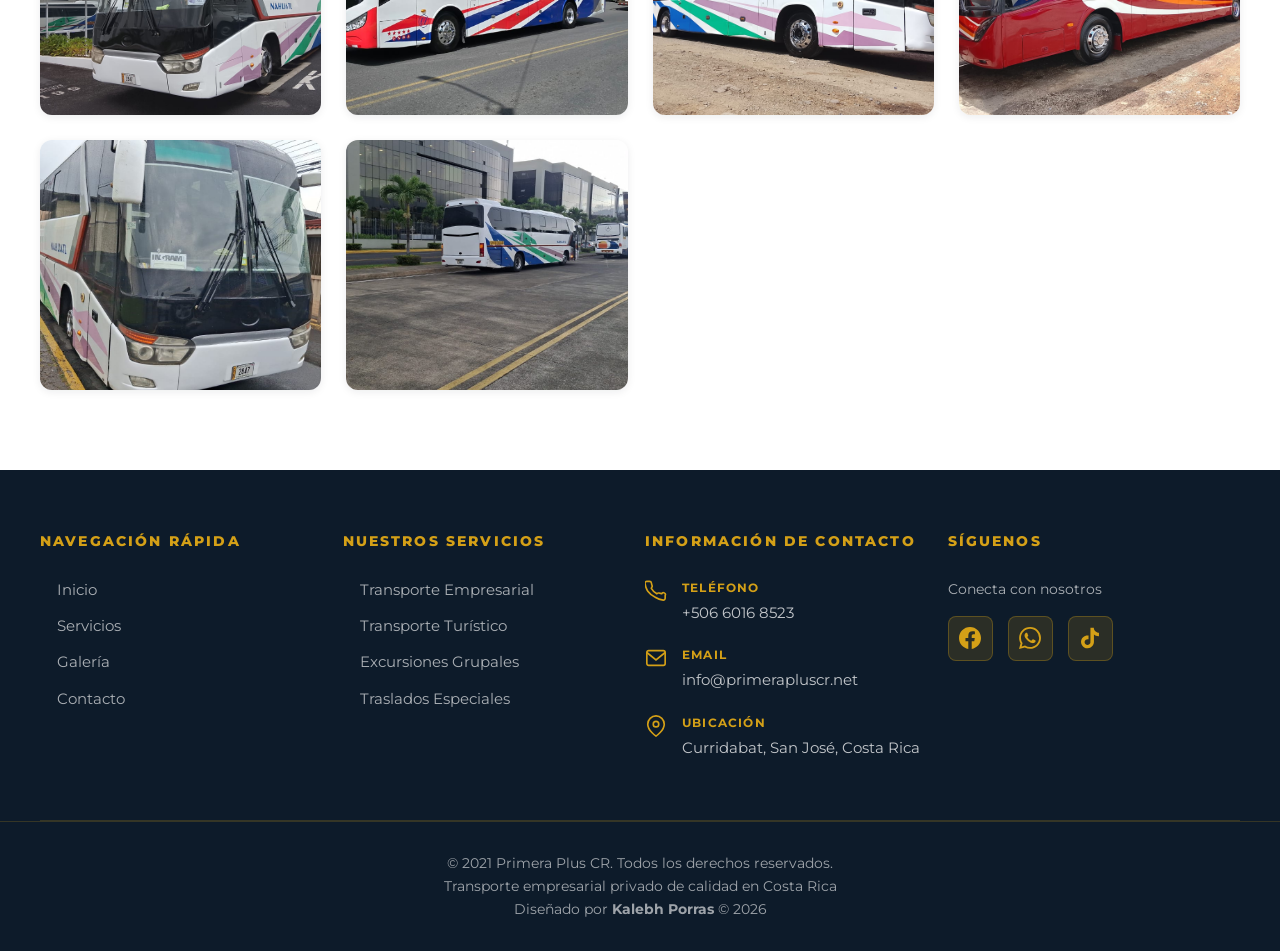
<file: galery.html>
<!DOCTYPE html>
<html lang="es">
<head>
  <meta name="description" content="Transporte privado en Costa Rica. Autobuses, excursiones y traslados seguros.">
  <meta charset="UTF-8">
  <meta name="viewport" content="width=device-width, initial-scale=1.0">
  <link rel="icon" type="image/x-icon" href="img/favicon.ico.ico">
  <title>Primera Plus CR - Transporte Empresarial</title>
  <link rel="stylesheet" href="scp/style.css?v=1.7">
  <link href="https://fonts.googleapis.com/css2?family=Montserrat:wght@300;400;600;700;800&display=swap" rel="stylesheet">
</head>
<body>

<header class="header">
  <div class="logo-container">
    <a href="index.html">
      <img src="img/logo2.png" alt="Primera Plus CR - Logo" class="logo">
    </a>
  </div>
  <nav id="nav" class="navbar">
    <a href="index.html" class="nav-link">Inicio</a>
    <a href="index.html#servicios" class="nav-link">Servicios</a>
    <a href="contact.html" class="nav-link btn btn-accent">Contactenos</a>
  </nav>
  <button class="menu-btn" onclick="toggleMenu()">☰</button>
</header>
 
<section class="section gallery-section" id="gallery">
  <div class="section-header">
    <h2>Nuestra Flota</h2>
    <p class="section-subtitle">Vehículos modernos y bien mantenidos</p>
  </div>
  <div class="gallery-grid">
    <div class="gallery-item">
      <img src="img/galery/bus1.png" alt="Autobús 1">
      <div class="gallery-overlay">
        <button class="gallery-btn" onclick="openLightbox(0)">Ver</button>
      </div>
    </div>
  <div class="gallery-item">
        <img src="img/galery/bus2.png" alt="Autobús 2">
        <div class="gallery-overlay">
          <button class="gallery-btn" onclick="openLightbox(1)">Ver</button>
        </div>
      </div>
  <div class="gallery-item">
        <img src="img/galery/bus3.jpeg" alt="Autobús 3">
        <div class="gallery-overlay">
          <button class="gallery-btn" onclick="openLightbox(2)">Ver</button>
        </div>
      </div>
  <div class="gallery-item">
        <img src="img/galery/bus4.jpeg" alt="Autobús 4">
        <div class="gallery-overlay">
          <button class="gallery-btn" onclick="openLightbox(3)">Ver</button>
        </div>
      </div>
  <div class="gallery-item">
        <img src="img/galery/bus5.jpeg" alt="Autobús 5">
        <div class="gallery-overlay">
          <button class="gallery-btn" onclick="openLightbox(4)">Ver</button>
        </div>
      </div>
  <div class="gallery-item">
        <img src="img/galery/bus6.jpeg" alt="Autobús 6">
        <div class="gallery-overlay">
          <button class="gallery-btn" onclick="openLightbox(5)">Ver</button>
        </div>
      </div>
  <div class="gallery-item">
        <img src="img/galery/bus7.jpeg" alt="Autobús 7">
        <div class="gallery-overlay">
          <button class="gallery-btn" onclick="openLightbox(6)">Ver</button>
        </div>
      </div>
  <div class="gallery-item">
        <img src="img/galery/bus8.jpeg" alt="Autobús 8">
        <div class="gallery-overlay">
          <button class="gallery-btn" onclick="openLightbox(7)">Ver</button>
        </div>
      </div>
  <div class="gallery-item">
        <img src="img/galery/bus9.jpeg" alt="Autobús 9">
        <div class="gallery-overlay">
          <button class="gallery-btn" onclick="openLightbox(8)">Ver</button>
        </div>
      </div>
  <div class="gallery-item">
        <img src="img/galery/bus10.jpeg" alt="Autobús 10">
        <div class="gallery-overlay">
          <button class="gallery-btn" onclick="openLightbox(9)">Ver</button>
        </div>
      </div>
  <div class="gallery-item">
        <img src="img/galery/bus11.jpeg" alt="Autobús 11">
        <div class="gallery-overlay">
          <button class="gallery-btn" onclick="openLightbox(10)">Ver</button>
        </div>
      </div>
  <div class="gallery-item">
        <img src="img/galery/bus12.jpeg" alt="Autobús 12">
        <div class="gallery-overlay">
          <button class="gallery-btn" onclick="openLightbox(11)">Ver</button>
        </div>
      </div>
  <div class="gallery-item">
        <img src="img/galery/bus13.jpeg" alt="Autobús 13">
        <div class="gallery-overlay">
          <button class="gallery-btn" onclick="openLightbox(12)">Ver</button>
        </div>
      </div>
  <div class="gallery-item">
        <img src="img/galery/bus14.jpeg" alt="Autobús 14">
        <div class="gallery-overlay">
          <button class="gallery-btn" onclick="openLightbox(13)">Ver</button>
        </div>
      </div>
  <div class="gallery-item">
        <img src="img/galery/bus15.jpeg" alt="Autobús 15">
        <div class="gallery-overlay">
          <button class="gallery-btn" onclick="openLightbox(14)">Ver</button>
        </div>
      </div>
  <div class="gallery-item">
        <img src="img/galery/bus16.jpeg" alt="Autobús 16">
        <div class="gallery-overlay">
          <button class="gallery-btn" onclick="openLightbox(15)">Ver</button>
        </div>
      </div>
  <div class="gallery-item">
        <img src="img/galery/bus17.jpeg" alt="Autobús 17">
        <div class="gallery-overlay">
          <button class="gallery-btn" onclick="openLightbox(16)">Ver</button>
        </div>
      </div>
  <div class="gallery-item">
        <img src="img/galery/bus18.jpeg" alt="Autobús 18">
        <div class="gallery-overlay">
          <button class="gallery-btn" onclick="openLightbox(17)">Ver</button>
        </div>
      </div>
  <div class="gallery-item">
        <img src="img/galery/bus19.jpeg" alt="Autobús 19">
        <div class="gallery-overlay">
          <button class="gallery-btn" onclick="openLightbox(18)">Ver</button>
        </div>
      </div>
  <div class="gallery-item">
        <img src="img/galery/bus20.jpeg" alt="Autobús 20">
        <div class="gallery-overlay">
          <button class="gallery-btn" onclick="openLightbox(19)">Ver</button>
        </div>
      </div>
  <div class="gallery-item">
        <img src="img/galery/bus21.jpeg" alt="Autobús 21">
        <div class="gallery-overlay">
          <button class="gallery-btn" onclick="openLightbox(20)">Ver</button>
        </div>
      </div>
  <div class="gallery-item">
        <img src="img/galery/bus22.jpeg" alt="Autobús 22">
        <div class="gallery-overlay">
          <button class="gallery-btn" onclick="openLightbox(21)">Ver</button>
        </div>
      </div>
  </div>
</section>


<footer class="footer">
  <div class="footer-container">
    <div class="footer-content">
      
      <div class="footer-col">
        <h4>Navegación Rápida</h4>
        <ul>
          <li><a href="index.html">Inicio</a></li>
          <li><a href="index.html#servicios">Servicios</a></li>
          <li><a href="#">Galería</a></li>
          <li><a href="contact.html">Contacto</a></li>
        </ul>
      </div>

      <div class="footer-col">
        <h4>Nuestros Servicios</h4>
        <ul>
          <li><a href="index.html#servicios">Transporte Empresarial</a></li>
          <li><a href="index.html#servicios">Transporte Turístico</a></li>
          <li><a href="index.html#servicios">Excursiones Grupales</a></li>
          <li><a href="index.html#servicios">Traslados Especiales</a></li>
        </ul>
      </div>

      <div class="footer-col">
        <h4>Información de Contacto</h4>
        <div class="footer-contact">
          <div class="contact-item">
            <svg viewBox="0 0 24 24" fill="none" stroke="currentColor" stroke-width="2">
              <path d="M22 16.92v3a2 2 0 01-2.18 2 19.79 19.79 0 01-8.63-3.07A19.5 19.5 0 013.07 12.37a19.79 19.79 0 01-3.07-8.63A2 2 0 012 1.56h3a2 2 0 012 1.72 12.84 12.84 0 00.7 2.81 2 2 0 01-.45 2.11L6.91 9.1a16 16 0 006 6l.36-.36a2 2 0 012.11-.45 12.84 12.84 0 002.81.7A2 2 0 0122 16.92z"/>
            </svg>
            <div>
              <p class="contact-label">Teléfono</p>
              <a href="tel:+50660168523">+506 6016 8523</a>
            </div>
          </div>
          <div class="contact-item">
            <svg viewBox="0 0 24 24" fill="none" stroke="currentColor" stroke-width="2">
              <rect x="2" y="4" width="20" height="16" rx="2"/>
              <path d="M2 6l10 8 10-8"/>
            </svg>
            <div>
              <p class="contact-label">Email</p>
              <a href="mailto:info@primerapluscr.net">info@primerapluscr.net</a>
            </div>
          </div>
          <div class="contact-item">
            <svg viewBox="0 0 24 24" fill="none" stroke="currentColor" stroke-width="2">
              <path d="M21 10c0 7-9 13-9 13s-9-6-9-13a9 9 0 0118 0z"/>
              <circle cx="12" cy="10" r="3"/>
            </svg>
            <div>
              <p class="contact-label">Ubicación</p>
              <span>Curridabat, San José, Costa Rica</span>
            </div>
          </div>
        </div>
      </div>

      <div class="footer-col">
        <h4>Síguenos</h4>
        <p class="social-intro">Conecta con nosotros</p>
        <div class="social-links">
          <a href="https://surl.li/mwuxfk" class="social-link" title="Facebook">
            <svg viewBox="0 0 24 24" fill="currentColor">
              <path d="M24 12.073c0-6.627-5.373-12-12-12s-12 5.373-12 12c0 5.99 4.388 10.954 10.125 11.854v-8.385H7.078v-3.47h3.047V9.43c0-3.007 1.792-4.669 4.533-4.669 1.312 0 2.686.235 2.686.235v2.953H15.83c-1.491 0-1.956.925-1.956 1.874v2.25h3.328l-.532 3.47h-2.796v8.385C19.612 23.027 24 18.062 24 12.073z"/>
            </svg>
          </a>
          <a href="https://wa.me/50660168523" class="social-link" title="WhatsApp">
            <svg viewBox="0 0 24 24" fill="currentColor" aria-hidden="true">
              <path d="M20.52 3.48A11.86 11.86 0 0 0 12.06 0C5.5 0 .16 5.34.16 11.9c0 2.1.55 4.15 1.6 5.96L0 24l6.3-1.65a11.9 11.9 0 0 0 5.76 1.47h.01c6.56 0 11.9-5.34 11.9-11.9 0-3.18-1.24-6.16-3.45-8.44ZM12.07 21.8h-.01a9.9 9.9 0 0 1-5.05-1.39l-.36-.21-3.74.98 1-3.64-.24-.37a9.84 9.84 0 0 1-1.52-5.27c0-5.45 4.44-9.89 9.91-9.89 2.64 0 5.11 1.03 6.98 2.9a9.82 9.82 0 0 1 2.9 6.98c0 5.46-4.44 9.9-9.89 9.9Zm5.43-7.42c-.3-.15-1.77-.87-2.05-.97-.27-.1-.47-.15-.67.15-.2.3-.77.97-.95 1.17-.17.2-.35.22-.64.07-.3-.15-1.25-.46-2.38-1.46-.88-.79-1.48-1.76-1.65-2.06-.17-.3-.02-.46.13-.61.13-.13.3-.35.45-.52.15-.18.2-.3.3-.5.1-.2.05-.37-.02-.52-.08-.15-.67-1.62-.92-2.22-.24-.58-.49-.5-.67-.51h-.57c-.2 0-.52.07-.79.37-.27.3-1.04 1.02-1.04 2.49s1.07 2.88 1.22 3.08c.15.2 2.1 3.2 5.08 4.49.71.31 1.26.49 1.69.63.71.22 1.36.19 1.88.11.57-.08 1.76-.72 2.01-1.42.25-.69.25-1.28.17-1.41-.07-.12-.27-.2-.57-.35Z"/>
            </svg>
          </a>
          <a href="https://www.tiktok.com/@primerapluscr?_r=1&_t=ZS-96q0Znt9WS2" class="social-link" title="Tik Tok">
            <svg viewBox="0 0 32 32" fill="currentColor" aria-hidden="true">
              <path d="M16.656 1.029c1.637-0.025 3.262-0.012 4.886-0.025 0.054 2.031 0.878 3.859 2.189 5.213l-0.002-0.002c1.411 1.271 3.247 2.095 5.271 2.235l0.028 0.002v5.036c-1.912-0.048-3.71-0.489-5.331-1.247l0.082 0.034c-0.784-0.377-1.447-0.764-2.077-1.196l0.052 0.034c-0.012 3.649 0.012 7.298-0.025 10.934-0.103 1.853-0.719 3.543-1.707 4.954l0.020-0.031c-1.652 2.366-4.328 3.919-7.371 4.011l-0.014 0c-0.123 0.006-0.268 0.009-0.414 0.009-1.73 0-3.347-0.482-4.725-1.319l0.040 0.023c-2.508-1.509-4.238-4.091-4.558-7.094l-0.004-0.041c-0.025-0.625-0.037-1.25-0.012-1.862 0.49-4.779 4.494-8.476 9.361-8.476 0.547 0 1.083 0.047 1.604 0.136l-0.056-0.008c0.025 1.849-0.050 3.699-0.050 5.548-0.423-0.153-0.911-0.242-1.42-0.242-1.868 0-3.457 1.194-4.045 2.861l-0.009 0.030c-0.133 0.427-0.21 0.918-0.21 1.426 0 0.206 0.013 0.41 0.037 0.61l-0.002-0.024c0.332 2.046 2.086 3.59 4.201 3.59 0.061 0 0.121-0.001 0.181-0.004l-0.009 0c1.463-0.044 2.733-0.831 3.451-1.994l0.010-0.018c0.267-0.372 0.45-0.822 0.511-1.311l0.001-0.014c0.125-2.237 0.075-4.461 0.087-6.698 0.012-5.036-0.012-10.060 0.025-15.083z"></path>
            </svg>
          </a>
        </div>
      </div>

    </div>

    <div class="footer-divider"></div>

    <div class="footer-bottom">
      <p>&copy; 2021 Primera Plus CR. Todos los derechos reservados.</p>
      <p>Transporte empresarial privado de calidad en Costa Rica</p>
      <p class="credit">Diseñado por <strong>Kalebh Porras</strong> © 2026</p>
    </div>
  </div>
</footer>

<div id="lightbox" class="lightbox">
  <span class="lightbox-close" onclick="closeLightbox()">✖</span>
  <img id="lightbox-img" alt="Galería ampliada">
  <button class="lightbox-btn prev" onclick="changeSlide(-1)">❮</button>
  <button class="lightbox-btn next" onclick="changeSlide(1)">❯</button>
</div>

<link rel="stylesheet" href="https://cdn.jsdelivr.net/npm/bootstrap-icons@1.10.5/font/bootstrap-icons.css">

<a href="https://wa.me/1234567890?text=hello+123" target=”_blank” class="whatsapp-btn-2">
  <i class="bi bi-whatsapp"></i>
</a>

<script src="scp/app.js?v=1.7"></script>
</body>
</html>
</file>
<file: scp/style.css>
:root {
  --primary: #0D1B2A;
  --secondary: #1B263B;
  --accent: #D4A017;
  --white: #FFFFFF;
  --light: #F5F5F5;
  --text-light: #666666;
  --shadow-sm: 0 2px 8px rgba(13, 27, 42, 0.08);
  --shadow-md: 0 4px 16px rgba(13, 27, 42, 0.12);
  --shadow-lg: 0 8px 24px rgba(13, 27, 42, 0.15);
  --transition: all 0.3s cubic-bezier(0.4, 0, 0.2, 1);
}

* {
  margin: 0;
  padding: 0;
  box-sizing: border-box;
}

html {
  scroll-behavior: smooth;
}

body {
  font-family: 'Montserrat', sans-serif;
  color: var(--primary);
  background: var(--white);
  line-height: 1.6;
}

.header {
  display: flex;
  justify-content: space-between;
  align-items: center;
  padding: 20px 40px;
  background: var(--light);
  box-shadow: var(--shadow-sm);
  position: sticky;
  top: 0;
  z-index: 100;
}

.logo-container {
  display: block;
  align-items: center;
}

.logo {
  height: 70px;
  object-fit: contain;
}

.sello {
  height: 200px;
  object-fit: contain;
  background-color: #0D1B2A;
  align-content: center;
}

.sello-container {
  display: block;
  align-content: center;
}

.navbar {
  display: flex;
  gap: 30px;
  align-items: center;
}

.navbar.active {
  display: flex;
  flex-direction: column;
  position: absolute;
  top: 70px;
  left: 0;
  right: 0;
  background: var(--light);
  padding: 20px;
  gap: 15px;
  box-shadow: var(--shadow-md);
  z-index: 99;
}

.nav-link {
  text-decoration: none;
  color: var(--primary);
  font-weight: 600;
  font-size: 0.95rem;
  transition: var(--transition);
  position: relative;
}

.nav-link::after {
  content: '';
  position: absolute;
  bottom: -5px;
  left: 0;
  width: 0;
  height: 2px;
  background: var(--accent);
  transition: var(--transition);
}

.nav-link:hover::after {
  width: 100%;
}

.menu-btn {
  display: none;
  background: none;
  border: none;
  font-size: 24px;
  cursor: pointer;
  color: var(--primary);
}

.btn {
  display: inline-block;
  padding: 12px 28px;
  text-decoration: none;
  border-radius: 6px;
  font-weight: 600;
  transition: var(--transition);
  border: 2px solid transparent;
  cursor: pointer;
  font-size: 0.95rem;
}

.btn-accent {
  background: var(--accent);
  color: var(--primary);
}

.btn-accent:hover {
  background: #B8860B;
  transform: translateY(-2px);
  box-shadow: var(--shadow-md);
}

.btn-primary {
  background: var(--accent);
  color: var(--primary);
}

.btn-primary:hover {
  background: #B8860B;
  transform: translateY(-2px);
}

.btn-secondary {
  background: transparent;
  color: var(--accent);
  border: 2px solid var(--accent);
}

.btn-secondary:hover {
  background: var(--accent);
  color: var(--primary);
}

.hero {
  position: relative;
  height: 70vh;
  overflow: hidden;
}

.hero-slider {
  display: flex;
  height: 100%;
  transition: transform 0.6s ease-in-out;
  cursor: grab;
  user-select: none;
  -webkit-user-select: none;
  -moz-user-select: none;
  -ms-user-select: none;
}

.hero-slider:active {
  cursor: grabbing;
}

.hero-slider img {
  pointer-events: none;
  -webkit-user-drag: none;
}

.slide {
  min-width: 100%;
  position: relative;
}

.slide img {
  width: 100%;
  height: 100%;
  object-fit: cover;
}

.overlay {
  position: absolute;
  inset: 0;
  background: linear-gradient(135deg, rgba(13, 27, 42, 0.7), rgba(27, 38, 59, 0.5));
  display: flex;
  align-items: center;
  justify-content: left;
  z-index: 2;
  padding-left: 90px; /* espacio para que no choque con la flecha */
}

.overlay-content {
  text-align: left;
  color: white;
  max-width: 2000px;
  padding: 40px;
}

.overlay h1 {
  font-size: clamp(2rem, 5vw, 3.5rem);
  font-weight: 900;
  margin-bottom: 0px;
  letter-spacing: -0.5px;
}

.overlay h1y {
  font-size: clamp(2rem, 5vw, 3.5rem);
  font-weight: 700;
  margin-bottom: 20px;
  letter-spacing: -0.5px;
  color: var(--accent);
}

.overlay p {
  font-size: clamp(1rem, 2vw, 1.25rem);
  font-weight: 300;
  opacity: 0.95;
}

.slider-btn {
  position: absolute;
  top: 50%;
  transform: translateY(-50%);
  background: rgba(255, 255, 255, 0.2);
  border: none;
  color: white;
  font-size: 32px;
  padding: 15px 20px;
  cursor: pointer;
  transition: var(--transition);
  z-index: 10;
  backdrop-filter: blur(4px);
}

.slider-btn:hover {
  background: rgba(255, 255, 255, 0.35);
  transform: translateY(-50%) scale(1.1);
}

.slider-btn.prev {
  left: 30px;
}

.slider-btn.next {
  right: 30px;
}

.slider-indicators {
  position: absolute;
  bottom: 30px;
  left: 50%;
  transform: translateX(-50%);
  display: flex;
  gap: 12px;
  z-index: 10;
}

.dot {
  width: 12px;
  height: 12px;
  border-radius: 50%;
  background: rgba(255, 255, 255, 0.5);
  cursor: pointer;
  transition: var(--transition);
}

.dot.active {
  background: var(--accent);
  transform: scale(1.3);
}

.value-strip {
  background: var(--primary);
  padding: 0;
  overflow: hidden;
}

.value-strip-inner {
  display: flex;
  align-items: stretch;
  flex-wrap: wrap;
}

.value-item {
  flex: 1;
  min-width: 200px;
  display: flex;
  align-items: center;
  gap: 16px;
  padding: 40px 30px;
  border-right: 1px solid rgba(255, 255, 255, 0.15);
  transition: var(--transition);
}

.value-item:last-child {
  border-right: none;
}

.value-item:hover {
  background: rgba(255, 255, 255, 0.05);
}

.value-icon {
  flex-shrink: 0;
  width: 40px;
  height: 40px;
  
}

.value-icon svg {
  width: 100%;
  height: 100%;
}

.value-text strong {
  display: block;
  font-size: 0.85rem;
  font-weight: 800;
  color: var(--white);
  text-transform: uppercase;
  letter-spacing: 0.06em;
  margin-bottom: 4px;
}

.value-text span {
  font-size: 0.75rem;
  color: var(--white);
  font-weight: 500;
}

.section {
  padding: 80px 40px;
}

.section-header {
  text-align: center;
  margin-bottom: 60px;
}

.section-header h2 {
  font-size: 2.5rem;
  font-weight: 800;
  margin-bottom: 15px;
  color: var(--primary);
}

.section-subtitle {
  font-size: 1.1rem;
  color: var(--text-light);
  font-weight: 300;
}

.servicios {
  background: var(--light);
}

.services-grid {
  display: grid;
  grid-template-columns: repeat(auto-fit, minmax(300px, 1fr));
  gap: 30px;
}

.service-card {
  background: white;
  padding: 40px;
  border-radius: 12px;
  box-shadow: var(--shadow-sm);
  transition: var(--transition);
  border-top: 4px solid transparent;
}

.service-card:hover {
  transform: translateY(-8px);
  box-shadow: var(--shadow-lg);
  border-top-color: var(--accent);
}

.service-icon {
  width: 60px;
  height: 60px;
  background: var(--accent);
  border-radius: 10px;
  display: flex;
  align-items: center;
  justify-content: center;
  margin-bottom: 20px;
  transition: var(--transition);
}

.service-card:hover .service-icon {
  transform: scale(1.1);
}

.service-icon svg {
  width: 32px;
  height: 32px;
  color: var(--primary);
}

.service-card h3 {
  font-size: 1.5rem;
  margin-bottom: 15px;
  color: var(--primary);
}

.service-card p {
  color: var(--text-light);
  margin-bottom: 20px;
  line-height: 1.7;
}

.service-link {
  display: block;           /* Ocupa ancho completo */
  width: 100%;
  padding: 14px 20px;       /* Más grande */
  background-color: white;     /* Color primario */
  color: #D4A017;           /* Texto dorado */
  border: 2px solid #254568;
  border-radius: 6px;
  font-weight: 600;
  font-size: 1rem;
  cursor: pointer;
  transition: all 0.3s ease;
  margin-top: 15px;
}

.service-link:hover {
  gap: 8px;
  color: #B8860B;
}

.gallery-section {
  background: white;
}

.gallery-grid {
  display: grid;
  grid-template-columns: repeat(4, 1fr);
  gap: 25px;
}

.gallery-item {
  position: relative;
  overflow: hidden;
  border-radius: 12px;
  height: 250px;
  box-shadow: var(--shadow-sm);
  transition: var(--transition);
}

.gallery-item:hover {
  box-shadow: var(--shadow-lg);
}

.gallery-item img {
  width: 100%;
  height: 100%;
  object-fit: cover;
  transition: var(--transition);
}

.gallery-item:hover img {
  transform: scale(1.08);
}

.gallery-overlay {
  position: absolute;
  inset: 0;
  background: rgba(13, 27, 42, 0.7);
  display: flex;
  align-items: center;
  justify-content: center;
  opacity: 0;
  transition: var(--transition);
}

.gallery-item:hover .gallery-overlay {
  opacity: 1;
}

.gallery-btn {
  background: var(--accent);
  color: var(--primary);
  border: none;
  padding: 12px 28px;
  border-radius: 6px;
  font-weight: 600;
  cursor: pointer;
  transition: var(--transition);
}

.gallery-btn:hover {
  transform: scale(1.05);
  box-shadow: var(--shadow-md);
}

.cta-section {
  background: linear-gradient(135deg, var(--primary), var(--secondary));
  color: white;
  padding: 100px 40px;
  text-align: center;
}

.cta-content h2 {
  font-size: 2.8rem;
  font-weight: 800;
  margin-bottom: 20px;
}

.cta-content p {
  font-size: 1.1rem;
  margin-bottom: 40px;
  opacity: 0.95;
  max-width: 600px;
  margin-left: auto;
  margin-right: auto;
}

.cta-buttons {
  display: flex;
  gap: 20px;
  justify-content: center;
  flex-wrap: wrap;
}

.footer {
  background: var(--primary);
  color: white;
  padding: 0;
}

.footer-container {
  max-width: 1500px;
  margin: 0 auto;
}

.footer-content {
  display: grid;
  grid-template-columns: repeat(auto-fit, minmax(150px, 1fr));
  gap: 10px;
  padding: 60px 40px;
}

.footer-col {
  display: flex;
  flex-direction: column;
}

.footer-col h4 {
  font-size: 0.9rem;
  letter-spacing: 0.15em;
  text-transform: uppercase;
  color: var(--accent);
  font-weight: 800;
  margin-bottom: 25px;
}

.footer-col ul {
  list-style: none;
  display: flex;
  flex-direction: column;
  gap: 12px;
}

.footer-col ul li a {
  color: rgba(255, 255, 255, 0.65);
  text-decoration: none;
  font-size: 0.95rem;
  transition: var(--transition);
  display: flex;
  align-items: center;
}

.footer-col ul li a::before {
  content: '→';
  margin-right: 8px;
  opacity: 0;
  transition: var(--transition);
}

.footer-col ul li a:hover {
  color: var(--accent);
  padding-left: 8px;
}

.footer-col ul li a:hover::before {
  opacity: 1;
}

.footer-contact {
  display: flex;
  flex-direction: column;
  gap: 20px;
}

.contact-item {
  display: flex;
  gap: 15px;
  align-items: flex-start;
  transition: var(--transition);
}

.contact-item:hover {
  transform: translateX(8px);
}

.contact-item svg {
  width: 22px;
  height: 22px;
  stroke: var(--accent);
  fill: none;
  stroke-width: 1.8;
  flex-shrink: 0;
  margin-top: 2px;
}

.contact-item > div {
  display: flex;
  flex-direction: column;
  gap: 4px;
}

.contact-label {
  font-size: 0.75rem;
  color: var(--accent);
  font-weight: 700;
  text-transform: uppercase;
  letter-spacing: 0.1em;
  margin: 0;
}

.contact-item a {
  color: rgba(255, 255, 255, 0.75);
  text-decoration: none;
  font-size: 0.95rem;
  transition: var(--transition);
}

.contact-item a:hover {
  color: var(--accent);
}

.contact-item span {
  color: rgba(255, 255, 255, 0.75);
  font-size: 0.95rem;
}

.social-intro {
  font-size: 0.9rem;
  color: rgba(255, 255, 255, 0.65);
  margin-bottom: 15px;
}

.social-links {
  display: flex;
  gap: 15px;
}

.social-link {
  width: 45px;
  height: 45px;
  border-radius: 8px;
  background: rgba(212, 160, 23, 0.15);
  display: flex;
  align-items: center;
  justify-content: center;
  transition: var(--transition);
  border: 1px solid rgba(212, 160, 23, 0.3);
}

.social-link:hover {
  background: var(--accent);
  transform: translateY(-3px);
}

.social-link svg {
  width: 22px;
  height: 22px;
  color: var(--accent);
  transition: var(--transition);
}

.social-link:hover svg {
  color: var(--primary);
}

.footer-divider {
  height: 1px;
  background: rgba(212, 160, 23, 0.2);
  margin: 0 40px;
}

.footer-bottom {
  padding: 30px 40px;
  text-align: center;
  border-top: 1px solid rgba(212, 160, 23, 0.2);
}

.footer-bottom p {
  color: rgba(255, 255, 255, 0.6);
  font-size: 0.9rem;
  margin: 0;
  line-height: 1.6;
}

.lightbox {
  display: none;
  position: fixed;
  inset: 0;
  background: rgba(0, 0, 0, 0.95);
  justify-content: center;
  align-items: center;
  z-index: 9999;
  padding: 40px;
}

.lightbox-close {
  position: absolute;
  top: 20px;
  right: 30px;
  color: white;
  font-size: 35px;
  cursor: pointer;
  transition: var(--transition);
}

.lightbox-close:hover {
  transform: rotate(90deg);
}

.lightbox img {
  max-width: 90%;
  max-height: 85%;
  border-radius: 8px;
  object-fit: contain;
}

.lightbox-btn {
  position: absolute;
  top: 50%;
  transform: translateY(-50%);
  font-size: 40px;
  background: rgba(255, 255, 255, 0.2);
  border: none;
  color: white;
  padding: 15px 20px;
  cursor: pointer;
  transition: var(--transition);
  backdrop-filter: blur(4px);
  border-radius: 6px;
}

.lightbox-btn:hover {
  background: rgba(255, 255, 255, 0.35);
}

.lightbox-btn.prev {
  left: 30px;
}

.lightbox-btn.next {
  right: 30px;
}

@media (max-width: 900px) {
  .header {
    padding: 15px 30px;
  }

  .navbar {
    display: none;
  }

  .menu-btn {
    display: block;
  }

  .section {
    padding: 60px 30px;
  }

  .value-item {
    min-width: 50%;
    padding: 20px;
  }

  .footer-content {
    grid-template-columns: repeat(2, 1fr);
    gap: 30px;
    padding: 50px 30px;
  }
  .sello {
    height: 170px;
    object-fit: contain;
    background-color: #0D1B2A;
    align-content: center;
  }

  .sello-container {
    display: block;
    align-content: center;
  }
}

@media (max-width: 600px) {
  .header {
    padding: 12px 20px;
  }

  .logo {
    height: 55px;
  }

  .section {
    padding: 50px 20px;
  }

  .section-header h2 {
    font-size: 2rem;
  }

  .services-grid {
    gap: 20px;
  }

  .service-card {
    padding: 30px 20px;
  }

  .gallery-grid {
    grid-template-columns: 1fr;
  }

  .gallery-item {
    height: 200px;
  }

  .value-item {
    min-width: 100%;
    padding: 18px 15px;
    border-right: none !important;
    border-bottom: 1px solid rgba(13, 27, 42, 0.15);
  }

  .value-item:last-child {
    border-bottom: none;
  }

  .cta-section {
    padding: 60px 20px;
  }

  .cta-content h2 {
    font-size: 1.8rem;
  }

  .cta-buttons {
    flex-direction: column;
    gap: 12px;
  }

  .btn {
    width: 100%;
    text-align: center;
  }

  .footer-content {
    grid-template-columns: 1fr;
    padding: 40px 20px;
    gap: 35px;
  }

  .footer-bottom {
    padding: 20px;
  }

  .lightbox {
    padding: 20px;
  }

  .lightbox img {
    max-width: 100%;
  }

   .overlay {
    justify-content: center;
    text-align: center;
    padding: 0 20px;
  }

  .overlay-content {
    max-width: 100%;
  }

  .overlay h1,
  .overlay h1y {
    font-size: clamp(1.8rem, 8vw, 3rem);
  }

  .overlay p {
    font-size: 1rem;
  }

  .sello {
    height: 170px;
    object-fit: contain;
    background-color: #0D1B2A;
    align-content: center;
  }

  .sello-container {
    display: block;
    align-content: center;
  }


}

.contact-page {
      min-height: 100vh;
      background: var(--light);
    }

    .contact-header {
      background: linear-gradient(135deg, var(--primary), var(--secondary));
      color: white;
      padding: 80px 40px;
      text-align: center;
    }

    .contact-header h1 {
      font-size: 2.8rem;
      font-weight: 800;
      margin-bottom: 15px;
    }

    .contact-header p {
      font-size: 1.1rem;
      opacity: 0.95;
      max-width: 600px;
      margin: 0 auto;
    }

    .contact-container {
      max-width: 900px;
      margin: -50px auto 80px;
      padding: 0 40px;
    }

    .form-wrapper {
      background: white;
      border-radius: 12px;
      box-shadow: var(--shadow-lg);
      padding: 60px;
    }

    .form-section {
      margin-bottom: 40px;
    }

    .form-section h3 {
      font-size: 1.3rem;
      color: var(--primary);
      margin-bottom: 25px;
      padding-bottom: 15px;
      border-bottom: 2px solid var(--accent);
    }

    .form-group {
      margin-bottom: 25px;
    }

    .form-group label {
      display: block;
      margin-bottom: 8px;
      font-weight: 600;
      color: var(--primary);
      font-size: 0.95rem;
    }

    .form-group input,
    .form-group select,
    .form-group textarea {
      width: 100%;
      padding: 12px 15px;
      border: 1px solid #ddd;
      border-radius: 6px;
      font-family: 'Montserrat', sans-serif;
      font-size: 0.95rem;
      transition: var(--transition);
      background: white;
    }

    .form-group input:focus,
    .form-group select:focus,
    .form-group textarea:focus {
      outline: none;
      border-color: var(--accent);
      box-shadow: 0 0 0 3px rgba(212, 160, 23, 0.1);
    }

    .form-group textarea {
      resize: vertical;
      min-height: 120px;
    }

    .form-row {
      display: grid;
      grid-template-columns: 1fr 1fr;
      gap: 20px;
    }

    .submit-section {
      display: flex;
      gap: 15px;
      margin-top: 40px;
      padding-top: 30px;
      border-top: 2px solid var(--light);
    }

    .btn-submit {
      background: var(--accent);
      color: var(--primary);
      border: none;
      padding: 14px 40px;
      border-radius: 6px;
      font-weight: 700;
      font-size: 0.95rem;
      cursor: pointer;
      transition: var(--transition);
      text-transform: uppercase;
      letter-spacing: 0.05em;
      flex: 1;
    }

    .btn-submit:hover {
      background: #B8860B;
      transform: translateY(-2px);
      box-shadow: var(--shadow-md);
    }

    .btn-submit:active {
      transform: translateY(0);
    }

    .btn-back {
      background: transparent;
      color: var(--primary);
      border: 2px solid var(--primary);
      padding: 12px 40px;
      border-radius: 6px;
      font-weight: 600;
      font-size: 0.95rem;
      cursor: pointer;
      transition: var(--transition);
      text-decoration: none;
      display: inline-flex;
      align-items: center;
      gap: 8px;
    }

    .btn-back:hover {
      background: var(--primary);
      color: white;
    }

    .success-message {
      display: none;
      background: #4caf50;
      color: white;
      padding: 20px;
      border-radius: 8px;
      margin-bottom: 20px;
      text-align: center;
      animation: slideDown 0.3s ease;
    }

    .error-message {
      display: none;
      background: #f44336;
      color: white;
      padding: 20px;
      border-radius: 8px;
      margin-bottom: 20px;
      text-align: center;
      animation: slideDown 0.3s ease;
    }

    @keyframes slideDown {
      from {
        opacity: 0;
        transform: translateY(-20px);
      }
      to {
        opacity: 1;
        transform: translateY(0);
      }
    }

    .loading {
      display: none;
      text-align: center;
      color: var(--accent);
    }

.whatsapp-contact {
  background: white;
  border-radius: 12px;
  padding: 30px;
  margin-bottom: 35px;
  box-shadow: var(--shadow-md);
  border: 1px solid rgba(37, 211, 102, 0.15);
}

.whatsapp-content {
  display: flex;
  align-items: center;
  gap: 20px;
  margin-bottom: 25px;
}

.whatsapp-icon {
  width: 65px;
  height: 65px;
  background: var(--accent);
  border-radius: 50%;
  display: flex;
  align-items: center;
  justify-content: center;
  flex-shrink: 0;
  box-shadow: 0 4px 12px rgba(37, 211, 102, 0.25);
}

.whatsapp-icon svg {
  width: 34px;
  height: 34px;
  color: white;
  display: block;
}

.whatsapp-text h3 {
  font-size: 1.2rem;
  color: var(--primary);
  margin-bottom: 6px;
}

.whatsapp-text p {
  color: var(--text-light);
  margin: 0;
}

.whatsapp-btn {
  display: block;
  width: 100%;
  text-align: center;
  background: var(--accent);
  color: white;
  text-decoration: none;
  padding: 15px;
  border-radius: 8px;
  font-weight: 700;
  transition: var(--transition);
}

.whatsapp-btn:hover {
  background: #1EBE5D;
  transform: translateY(-2px);
  box-shadow: 0 6px 18px rgba(37, 211, 102, 0.3);
}

.whatsapp-btn-2 {
  position: fixed;
  bottom: 20px;
  right: 20px;
  z-index: 9999;
  width: 60px;
  height: 60px;
  border-radius: 50%;
  background-color: #25D366;
  display: flex;
  align-items: center;
  justify-content: center;
  box-shadow: 0 2px 5px rgba(0, 0, 0, 0.3);
  animation: breathe 2s ease-in-out infinite;
}

/*Estilos solo al icono whatsapp*/
.whatsapp-btn-2 i {
  color: #fff;
  font-size: 24px;
  animation: beat 2s ease-in-out infinite;
  text-decoration: none;
}

/*Estilos con animation contorno respirando*/
@keyframes breathe {
  0% {
    box-shadow: 0 0 0 0 rgba(37, 211, 102, 0.5);
  }
  70% {
    box-shadow: 0 0 0 15px rgba(37, 211, 102, 0);
  }
  100% {
    box-shadow: 0 0 0 0 rgba(0, 0, 0, 0);
  }
}

/*Estilos de animacion del icono latiendo*/
@keyframes beat {
  0% {
    transform: scale(1);
  }
  50% {
    transform: scale(1.2);
  }
  100% {
    transform: scale(1);
  }
}

@media (max-width: 768px) {

  .whatsapp-content {
    flex-direction: column;
    text-align: center;
  }

}

    .loader {
      border: 4px solid var(--light);
      border-top: 4px solid var(--accent);
      border-radius: 50%;
      width: 40px;
      height: 40px;
      animation: spin 1s linear infinite;
      margin: 0 auto 15px;
    }

    @keyframes spin {
      0% { transform: rotate(0deg); }
      100% { transform: rotate(360deg); }
    }

    .info-box {
      background: rgba(212, 160, 23, 0.1);
      border-left: 4px solid var(--accent);
      padding: 20px;
      border-radius: 6px;
      margin-bottom: 30px;
    }

    .info-box p {
      margin: 0;
      color: var(--primary);
      font-weight: 500;
    }

    @media (max-width: 768px) {
      .contact-header {
        padding: 50px 20px;
      }

      .contact-header h1 {
        font-size: 2rem;
      }

      .contact-container {
        margin: -40px 20px 60px;
      }

      .form-wrapper {
        padding: 40px 20px;
      }

      .form-row {
        grid-template-columns: 1fr;
      }

      .service-options {
        grid-template-columns: 1fr;
      }

      .submit-section {
        flex-direction: column;
      }

      .btn-submit,
      .btn-back {
        width: 100%;
        text-align: center;
      }
    }

@media (max-width: 1024px) {
  .gallery-grid { grid-template-columns: repeat(3, 1fr); }
}

@media (max-width: 768px) {
  .gallery-grid { grid-template-columns: repeat(2, 1fr); }
}

@media (max-width: 480px) {
  .gallery-grid { grid-template-columns: 1fr; }
  
}

details summary {
  cursor: pointer;
  color: #D4A017;
  font-weight: 600;
}

details p {
  margin-top: 15px;
  padding-top: 15px;
  border-top: 1px solid #eee;
}

@media (max-width: 1024px) {
  .lightbox-btn {
    display: none;  /* Botones desaparecen en móvil/tablet */
  }
}

/* EN style.css - BOTÓN "VER MÁS" GRANDE */

.btn-more {
  display: block;           /* Ocupa ancho completo */
  width: 100%;
  padding: 14px 20px;       /* Más grande */
  background-color: white;     /* Color primario */
  color: #D4A017;           /* Texto dorado */
  border: 2px solid var(--primary);
  border-radius: 6px;
  font-weight: 600;
  font-size: 1rem;
  cursor: pointer;
  transition: all 0.3s ease;
  margin-top: 15px;
}

.btn-more:hover {
  background-color: #D4A017;  /* Al hover: fondo dorado */
  color: #0D1B2A;             /* Texto oscuro */
}

.btn-more.active {
  background-color: #D4A017;
  color: #0D1B2A;
}

.service-card p[style*="display"] {
  max-height: 0;
  overflow: hidden;
  transition: max-height 0.4s ease;  /* Animación suave */
}
.service-card p {
  transition: max-height 0.4s ease, opacity 0.4s ease;
}
</file>
<file: scp/contact-styles.css>
:root {
  --primary: #0D1B2A;
  --secondary: #1B263B;
  --accent: #D4A017;
  --white: #FFFFFF;
  --light: #F5F5F5;
  --text-light: #666666;
  --shadow-sm: 0 2px 8px rgba(13, 27, 42, 0.08);
  --shadow-md: 0 4px 16px rgba(13, 27, 42, 0.12);
  --shadow-lg: 0 8px 24px rgba(13, 27, 42, 0.15);
  --transition: all 0.3s cubic-bezier(0.4, 0, 0.2, 1);
}

* {
  margin: 0;
  padding: 0;
  box-sizing: border-box;
}

html {
  scroll-behavior: smooth;
}

body {
  font-family: 'Montserrat', sans-serif;
  color: var(--primary);
  background: var(--white);
  line-height: 1.6;
}

.header {
  display: flex;
  justify-content: space-between;
  align-items: center;
  padding: 20px 40px;
  background: var(--light);
  box-shadow: var(--shadow-sm);
  position: sticky;
  top: 0;
  z-index: 100;
}

.logo-container {
  display: flex;
  align-items: center;
}

.logo-container a {
  text-decoration: none;
}

.logo {
  height: 70px;
  object-fit: contain;
}

.navbar {
  display: flex;
  gap: 30px;
  align-items: center;
}

.navbar.active {
  display: flex;
  flex-direction: column;
  position: absolute;
  top: 70px;
  left: 0;
  right: 0;
  background: var(--light);
  padding: 20px;
  gap: 15px;
  box-shadow: var(--shadow-md);
  z-index: 99;
}

.nav-link {
  text-decoration: none;
  color: var(--primary);
  font-weight: 600;
  font-size: 0.95rem;
  transition: var(--transition);
  position: relative;
  padding: 10px 0;
}

.nav-link::after {
  content: '';
  position: absolute;
  bottom: 5px;
  left: 0;
  width: 0;
  height: 2px;
  background: var(--accent);
  transition: var(--transition);
}

.nav-link:hover::after {
  width: 100%;
}

.menu-btn {
  display: none;
  background: none;
  border: none;
  font-size: 24px;
  cursor: pointer;
  color: var(--primary);
  z-index: 101;
}

/* ═══════════════════════════════════════════════════════════════════════
   PÁGINA DE CONTACTO
   ═════════════════════════════════════════════════════════════════════ */

.contact-page {
  min-height: 100vh;
  background: var(--light);
}

.contact-header {
  background: linear-gradient(135deg, var(--primary), var(--secondary));
  color: white;
  padding: 80px 40px;
  text-align: center;
}

.contact-header h1 {
  font-size: 2.8rem;
  font-weight: 800;
  margin-bottom: 15px;
}

.contact-header p {
  font-size: 1.1rem;
  opacity: 0.95;
  max-width: 600px;
  margin: 0 auto;
}

.contact-container {
  max-width: 900px;
  margin: -50px auto 80px;
  padding: 0 40px;
}

.form-wrapper {
  background: white;
  border-radius: 12px;
  box-shadow: var(--shadow-lg);
  padding: 60px;
}

.form-section {
  margin-bottom: 40px;
}

.form-section h3 {
  font-size: 1.3rem;
  color: var(--primary);
  margin-bottom: 25px;
  padding-bottom: 15px;
  border-bottom: 2px solid var(--accent);
}

.form-group {
  margin-bottom: 25px;
}

.form-group label {
  display: block;
  margin-bottom: 8px;
  font-weight: 600;
  color: var(--primary);
  font-size: 0.95rem;
}

.form-group input,
.form-group select,
.form-group textarea {
  width: 100%;
  padding: 12px 15px;
  border: 1px solid #ddd;
  border-radius: 6px;
  font-family: 'Montserrat', sans-serif;
  font-size: 0.95rem;
  transition: var(--transition);
  background: white;
}

.form-group input:focus,
.form-group select:focus,
.form-group textarea:focus {
  outline: none;
  border-color: var(--accent);
  box-shadow: 0 0 0 3px rgba(212, 160, 23, 0.1);
}

.form-group textarea {
  resize: vertical;
  min-height: 120px;
  font-family: 'Montserrat', sans-serif;
}

.form-row {
  display: grid;
  grid-template-columns: 1fr 1fr;
  gap: 20px;
}

.service-options {
  display: grid;
  grid-template-columns: 1fr 1fr;
  gap: 15px;
}

.service-option {
  position: relative;
}

.service-option input[type="radio"] {
  position: absolute;
  opacity: 0;
  cursor: pointer;
}

.service-option label {
  display: block;
  padding: 20px;
  border: 2px solid #ddd;
  border-radius: 8px;
  cursor: pointer;
  text-align: center;
  transition: var(--transition);
  background: var(--light);
  margin: 0;
  font-weight: 600;
}

.service-option input[type="radio"]:checked + label {
  border-color: var(--accent);
  background: rgba(212, 160, 23, 0.1);
  color: var(--primary);
}

.submit-section {
  display: flex;
  gap: 15px;
  margin-top: 40px;
  padding-top: 30px;
  border-top: 2px solid var(--light);
}

.btn-submit {
  background: var(--accent);
  color: var(--primary);
  border: none;
  padding: 14px 40px;
  border-radius: 6px;
  font-weight: 700;
  font-size: 0.95rem;
  cursor: pointer;
  transition: var(--transition);
  text-transform: uppercase;
  letter-spacing: 0.05em;
  flex: 1;
}

.btn-submit:hover {
  background: #B8860B;
  transform: translateY(-2px);
  box-shadow: var(--shadow-md);
}

.btn-submit:active {
  transform: translateY(0);
}

.btn-submit:disabled {
  opacity: 0.6;
  cursor: not-allowed;
}

.btn-back {
  background: transparent;
  color: var(--primary);
  border: 2px solid var(--primary);
  padding: 12px 40px;
  border-radius: 6px;
  font-weight: 600;
  font-size: 0.95rem;
  cursor: pointer;
  transition: var(--transition);
  text-decoration: none;
  display: inline-flex;
  align-items: center;
  gap: 8px;
}

.btn-back:hover {
  background: var(--primary);
  color: white;
}

.success-message {
  display: none;
  background: #4caf50;
  color: white;
  padding: 20px;
  border-radius: 8px;
  margin-bottom: 20px;
  text-align: center;
  animation: slideDown 0.3s ease;
}

.error-message {
  display: none;
  background: #f44336;
  color: white;
  padding: 20px;
  border-radius: 8px;
  margin-bottom: 20px;
  text-align: center;
  animation: slideDown 0.3s ease;
}

@keyframes slideDown {
  from {
    opacity: 0;
    transform: translateY(-20px);
  }
  to {
    opacity: 1;
    transform: translateY(0);
  }
}

.loading {
  display: none;
  text-align: center;
  color: var(--accent);
  padding: 30px;
}

.loader {
  border: 4px solid var(--light);
  border-top: 4px solid var(--accent);
  border-radius: 50%;
  width: 40px;
  height: 40px;
  animation: spin 1s linear infinite;
  margin: 0 auto 15px;
}

@keyframes spin {
  0% { transform: rotate(0deg); }
  100% { transform: rotate(360deg); }
}

.info-box {
  background: rgba(212, 160, 23, 0.1);
  border-left: 4px solid var(--accent);
  padding: 20px;
  border-radius: 6px;
  margin-bottom: 30px;
}

.info-box p {
  margin: 0;
  color: var(--primary);
  font-weight: 500;
}

/* ═══════════════════════════════════════════════════════════════════════
   FOOTER
   ═════════════════════════════════════════════════════════════════════ */

.footer {
  background: var(--primary);
  color: white;
  padding: 0;
  margin-top: 80px;
}

.footer-container {
  max-width: 1200px;
  margin: 0 auto;
}

.footer-divider {
  height: 1px;
  background: rgba(212, 160, 23, 0.2);
  margin: 0 40px;
}

.footer-bottom {
  padding: 30px 40px;
  text-align: center;
  border-top: 1px solid rgba(212, 160, 23, 0.2);
}

.footer-bottom p {
  color: rgba(255, 255, 255, 0.6);
  font-size: 0.9rem;
  margin: 0;
  line-height: 1.6;
}

/* ═══════════════════════════════════════════════════════════════════════
   RESPONSIVE DESIGN
   ═════════════════════════════════════════════════════════════════════ */

@media (max-width: 900px) {
  .header {
    padding: 15px 30px;
  }

  .navbar {
    display: none;
  }

  .navbar.active {
    display: flex;
  }

  .menu-btn {
    display: block;
  }

  .contact-header {
    padding: 50px 20px;
  }

  .contact-header h1 {
    font-size: 2rem;
  }

  .contact-container {
    margin: -40px 20px 60px;
  }

  .form-wrapper {
    padding: 40px 20px;
  }

  .form-row {
    grid-template-columns: 1fr;
  }

  .service-options {
    grid-template-columns: 1fr;
  }
}

@media (max-width: 600px) {
  .header {
    padding: 12px 20px;
  }

  .logo {
    height: 55px;
  }

  .navbar.active {
    top: 60px;
  }

  .contact-header {
    padding: 40px 20px;
  }

  .contact-header h1 {
    font-size: 1.8rem;
  }

  .contact-header p {
    font-size: 1rem;
  }

  .contact-container {
    margin: -30px 15px 40px;
    padding: 0;
  }

  .form-wrapper {
    padding: 30px 15px;
    border-radius: 8px;
  }

  .form-section h3 {
    font-size: 1.1rem;
    margin-bottom: 20px;
  }

  .form-group label {
    font-size: 0.9rem;
  }

  .form-group input,
  .form-group select,
  .form-group textarea {
    padding: 10px 12px;
    font-size: 0.9rem;
  }

  .form-group textarea {
    min-height: 100px;
  }

  .service-options {
    grid-template-columns: 1fr;
    gap: 12px;
  }

  .service-option label {
    padding: 15px;
    font-size: 0.9rem;
  }

  .submit-section {
    flex-direction: column;
    gap: 12px;
  }

  .btn-submit,
  .btn-back {
    width: 100%;
    padding: 12px 20px;
    font-size: 0.9rem;
  }

  .footer-divider,
  .footer-bottom {
    margin: 0 20px;
  }

  .footer-bottom {
    padding: 20px;
  }
}

@media (max-width: 400px) {
  .contact-header {
    padding: 30px 15px;
  }

  .contact-header h1 {
    font-size: 1.5rem;
  }

  .form-wrapper {
    padding: 20px 15px;
  }

  .form-section {
    margin-bottom: 30px;
  }

  .form-section h3 {
    font-size: 1rem;
    margin-bottom: 15px;
  }

  .submit-section {
    margin-top: 30px;
    padding-top: 20px;
  }
}

@media (max-width: 1024px) {
  .lightbox-btn {
    display: none;  /* Botones desaparecen en tablet/móvil */
  }
}
</file>
